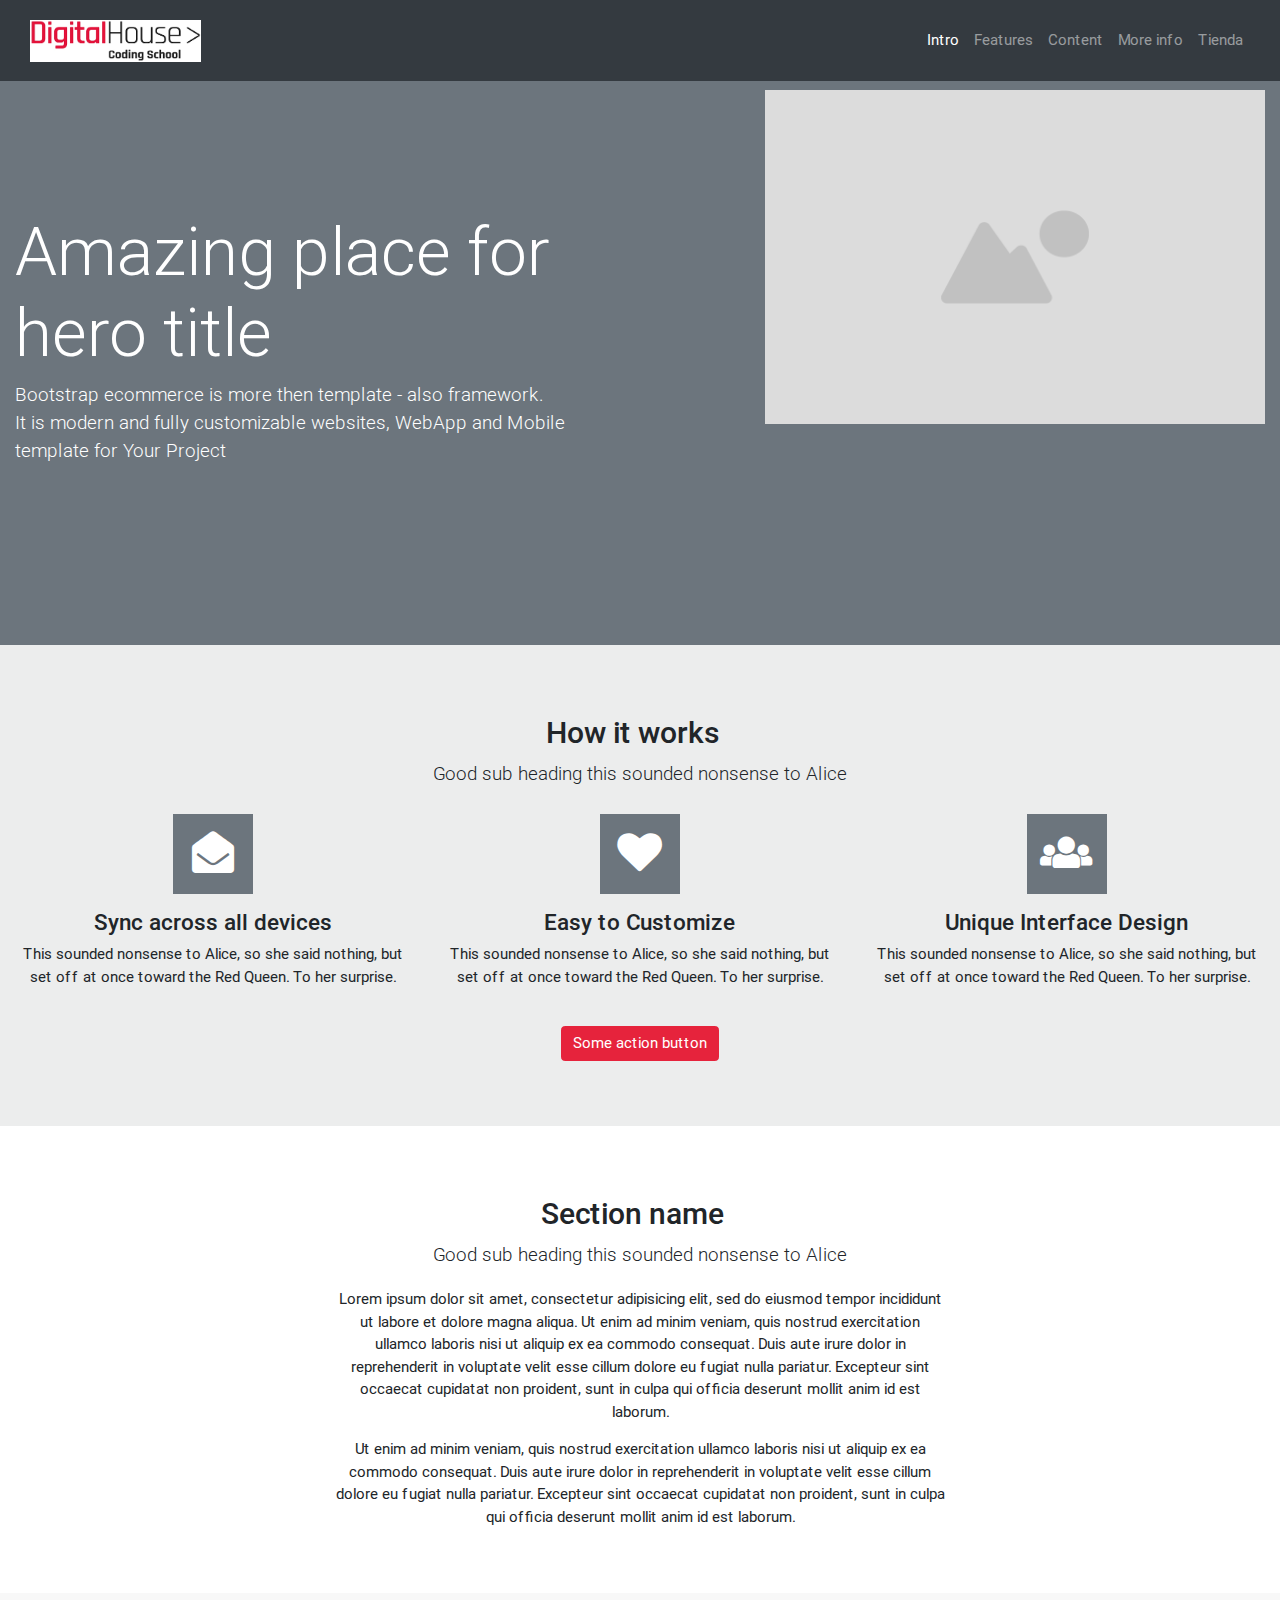
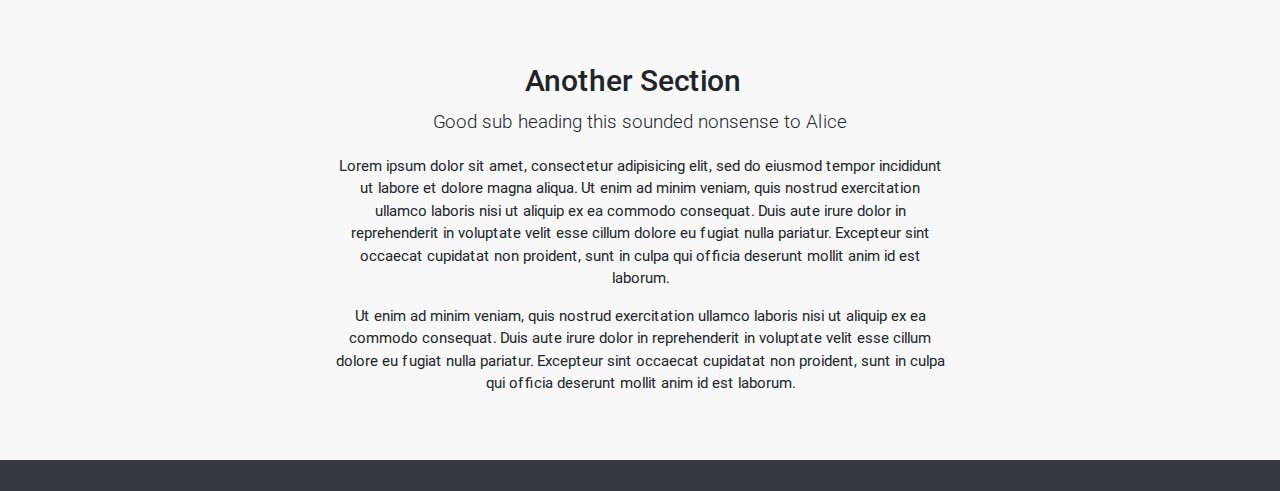
<file: digital-house/landing.html>
<!DOCTYPE HTML>
<html lang="en">
<head>
<meta charset="utf-8">
<meta name="viewport" content="width=device-width, initial-scale=1, shrink-to-fit=no">


<title>UI KIT - Marketplace and Ecommerce html template</title>

<link rel="shortcut icon" type="image/x-icon" href="images/favicon.ico">

<!-- jQuery -->
<script src="js/jquery-2.0.0.min.js" type="text/javascript"></script>

<!-- Bootstrap4 files-->
<script src="js/bootstrap.bundle.min.js" type="text/javascript"></script>
<link href="css/bootstrap.css" rel="stylesheet" type="text/css"/>

<!-- Font awesome 5 -->
<link href="fonts/fontawesome/css/fontawesome-all.min.css" type="text/css" rel="stylesheet">

<!-- plugin: fancybox  -->
<script src="plugins/fancybox/fancybox.min.js" type="text/javascript"></script>
<link href="plugins/fancybox/fancybox.min.css" type="text/css" rel="stylesheet">

<!-- custom style -->
<link href="css/ui.css" rel="stylesheet" type="text/css"/>
<link href="css/responsive.css" rel="stylesheet" media="only screen and (max-width: 1200px)" />

<!-- custom javascript -->
<script src="js/script.js" type="text/javascript"></script>

<script type="text/javascript">
/// some script

// jquery ready start
$(document).ready(function() {
	// jQuery code

}); 
// jquery end
</script>

</head>
<body class="relative" data-spy="scroll" data-target=".navbar-landing">
<header class="section-header">
<nav class="navbar navbar-landing navbar-expand-lg navbar-dark bg-dark">
<div class="container">
 <a class="navbar-brand mr-auto" href="#"> <img class="logo" src="images/logos/logo-digitalhouse.png"></a>
  <button class="navbar-toggler" type="button" data-toggle="collapse" data-target="#navbar1">
    <span class="navbar-toggler-icon"></span>
  </button>
  <div class="collapse navbar-collapse" id="navbar1">
    <ul class="navbar-nav ml-auto">
<li class="nav-item">
	<a class="nav-link page-scroll" href="#intro">Intro</a>
</li>
<li class="nav-item">
	<a class="nav-link page-scroll" href="#features">Features</a>
</li>
<li class="nav-item">
	<a class="nav-link page-scroll" href="#content">Content</a>
</li>
<li class="nav-item">
	<a class="nav-link page-scroll" href="#more">More info</a>
</li>
<li class="nav-item">
	<a class="nav-link" href="/digital-house/index.html">Tienda</a>
</li>
    </ul>
  </div>
</div> <!-- container //  -->
</nav>
</header> <!-- section-header.// -->

<!-- ========================= SECTION INTRO ========================= -->
<section id="intro" class="section-intro bg-secondary pt-5">
<div class="container">
	<div class="row d-flex" style="min-height:600px;">
	<div class="col-sm-6 d-flex align-items-center">
		<header class="intro-wrap text-white">
			<h2 class="display-3"> Amazing place for  hero title </h2>
			<p class="lead">Bootstrap ecommerce is more then template - also framework. <br> It is modern and fully customizable websites, WebApp and Mobile template for Your Project</p>

		</header>  <!-- intro-wrap .// -->
	</div> <!-- col.// -->
	<div class="col-sm-6 text-right">
		<img src="images/items/img-placeholder.png" class="img-fluid my-5" width="500">	
	</div> <!-- col.// -->
	</div> <!-- row.// -->
</div> <!-- container .//  -->
</section>
<!-- ========================= SECTION INTRO END// ========================= -->


<!-- ========================= SECTION FEATURES ========================= -->
<section id="features" class="section-features bg2 padding-y-lg">
<div class="container">

<header class="section-heading text-center">
<h2 class="title-section">How it works </h2>
<p class="lead"> Good sub heading this sounded nonsense to Alice </p>
</header><!-- sect-heading -->

	<div class="row">
		<aside class="col-sm-4">
<figure class="itembox text-center">
	<span class="icon-wrap icon-lg bg-secondary white"><i class="fa fa-envelope-open"></i></span>
	<figcaption class="text-wrap">
		<h4 class="title">Sync across all devices</h4>	
		<p>This sounded nonsense to Alice, so she said nothing, but set off at once toward the Red Queen. To her surprise.</p>
	</figcaption>
</figure> <!-- iconbox // -->
		</aside> <!-- col.// -->
		<aside class="col-sm-4">
<figure class="itembox text-center">
	<span class="icon-wrap icon-lg bg-secondary  white"><i class="fa fa-heart"></i></span>
	<figcaption class="text-wrap">
	<h4 class="title">Easy to Customize</h4>
	<p>This sounded nonsense to Alice, so she said nothing, but set off at once toward the Red Queen. To her surprise. </p>
	</figcaption>
</figure> <!-- iconbox // -->
		</aside> <!-- col.// -->
		<aside class="col-sm-4">
<figure class="itembox text-center">
	<span class="icon-wrap icon-lg bg-secondary  white"><i class="fa fa-users"></i>	</span>
	<figcaption class="text-wrap">
	<h4 class="title">Unique Interface Design</h4>
	<p>This sounded nonsense to Alice, so she said nothing, but set off at once toward the Red Queen. To her surprise. </p>
	</figcaption>
</figure> <!-- iconbox // -->
		</aside> <!-- col.// -->
	</div> <!-- row.// -->

<p class="text-center">
	<br>
	<a href="#" class="btn btn-warning">Some action button</a>
</p>

</div><!-- container // -->
</section>
<!-- ========================= SECTION FEATURES END// ========================= -->

<!-- ========================= SECTION CONTENT  ========================= -->
<section id="content" class="section-content padding-y-lg">
<div class="container">

<header class="section-heading text-center">
	<h2 class="title-section">Section name</h2>
	<p class="lead"> Good sub heading this sounded nonsense to Alice </p>
</header><!-- sect-heading -->

<div class="row justify-content-center">
	<article class="col-md-6 text-center">
	<p>Lorem ipsum dolor sit amet, consectetur adipisicing elit, sed do eiusmod
	tempor incididunt ut labore et dolore magna aliqua. Ut enim ad minim veniam,
	quis nostrud exercitation ullamco laboris nisi ut aliquip ex ea commodo
	consequat. Duis aute irure dolor in reprehenderit in voluptate velit esse
	cillum dolore eu fugiat nulla pariatur. Excepteur sint occaecat cupidatat non
	proident, sunt in culpa qui officia deserunt mollit anim id est laborum.</p>
	<p>Ut enim ad minim veniam,
	quis nostrud exercitation ullamco laboris nisi ut aliquip ex ea commodo
	consequat. Duis aute irure dolor in reprehenderit in voluptate velit esse
	cillum dolore eu fugiat nulla pariatur. Excepteur sint occaecat cupidatat non
	proident, sunt in culpa qui officia deserunt mollit anim id est laborum.</p>
	</article> <!-- col.// -->
</div> <!-- row.// -->

</div> <!-- container .//  -->
</section>
<!-- ========================= SECTION CONTENT  END// ========================= -->


<!-- ========================= SECTION CONTENT ASIDE ========================= -->
<section id="more" class="bg section-content padding-y-lg">
<div class="container">

<header class="section-heading text-center">
	<h2 class="title-section"> Another Section</h2>
	<p class="lead"> Good sub heading this sounded nonsense to Alice </p>
</header><!-- sect-heading -->

<div class="row justify-content-center">
	<article class="col-md-6 text-center">
	<p>Lorem ipsum dolor sit amet, consectetur adipisicing elit, sed do eiusmod
	tempor incididunt ut labore et dolore magna aliqua. Ut enim ad minim veniam,
	quis nostrud exercitation ullamco laboris nisi ut aliquip ex ea commodo
	consequat. Duis aute irure dolor in reprehenderit in voluptate velit esse
	cillum dolore eu fugiat nulla pariatur. Excepteur sint occaecat cupidatat non
	proident, sunt in culpa qui officia deserunt mollit anim id est laborum.</p>
	<p>Ut enim ad minim veniam,
	quis nostrud exercitation ullamco laboris nisi ut aliquip ex ea commodo
	consequat. Duis aute irure dolor in reprehenderit in voluptate velit esse
	cillum dolore eu fugiat nulla pariatur. Excepteur sint occaecat cupidatat non
	proident, sunt in culpa qui officia deserunt mollit anim id est laborum.</p>
	</article> <!-- col.// -->
</div> <!-- row.// -->

</div> <!-- container .//  -->
</section>
<!-- ========================= SECTION CONTENT ASIDE END// ========================= -->


<!-- ========================= FOOTER ========================= -->
<footer class="section-footer bg-dark white">
	<div class="container">
		<section class="footer-bottom row">
			<div class="col-sm-6"> 
				
			</div>
			<div class="col-sm-6">
				
			</div>
		</section> <!-- //footer-top -->
	</div><!-- //container -->
</footer>
<!-- ========================= FOOTER END // ========================= -->


</body>
</html>
</file>
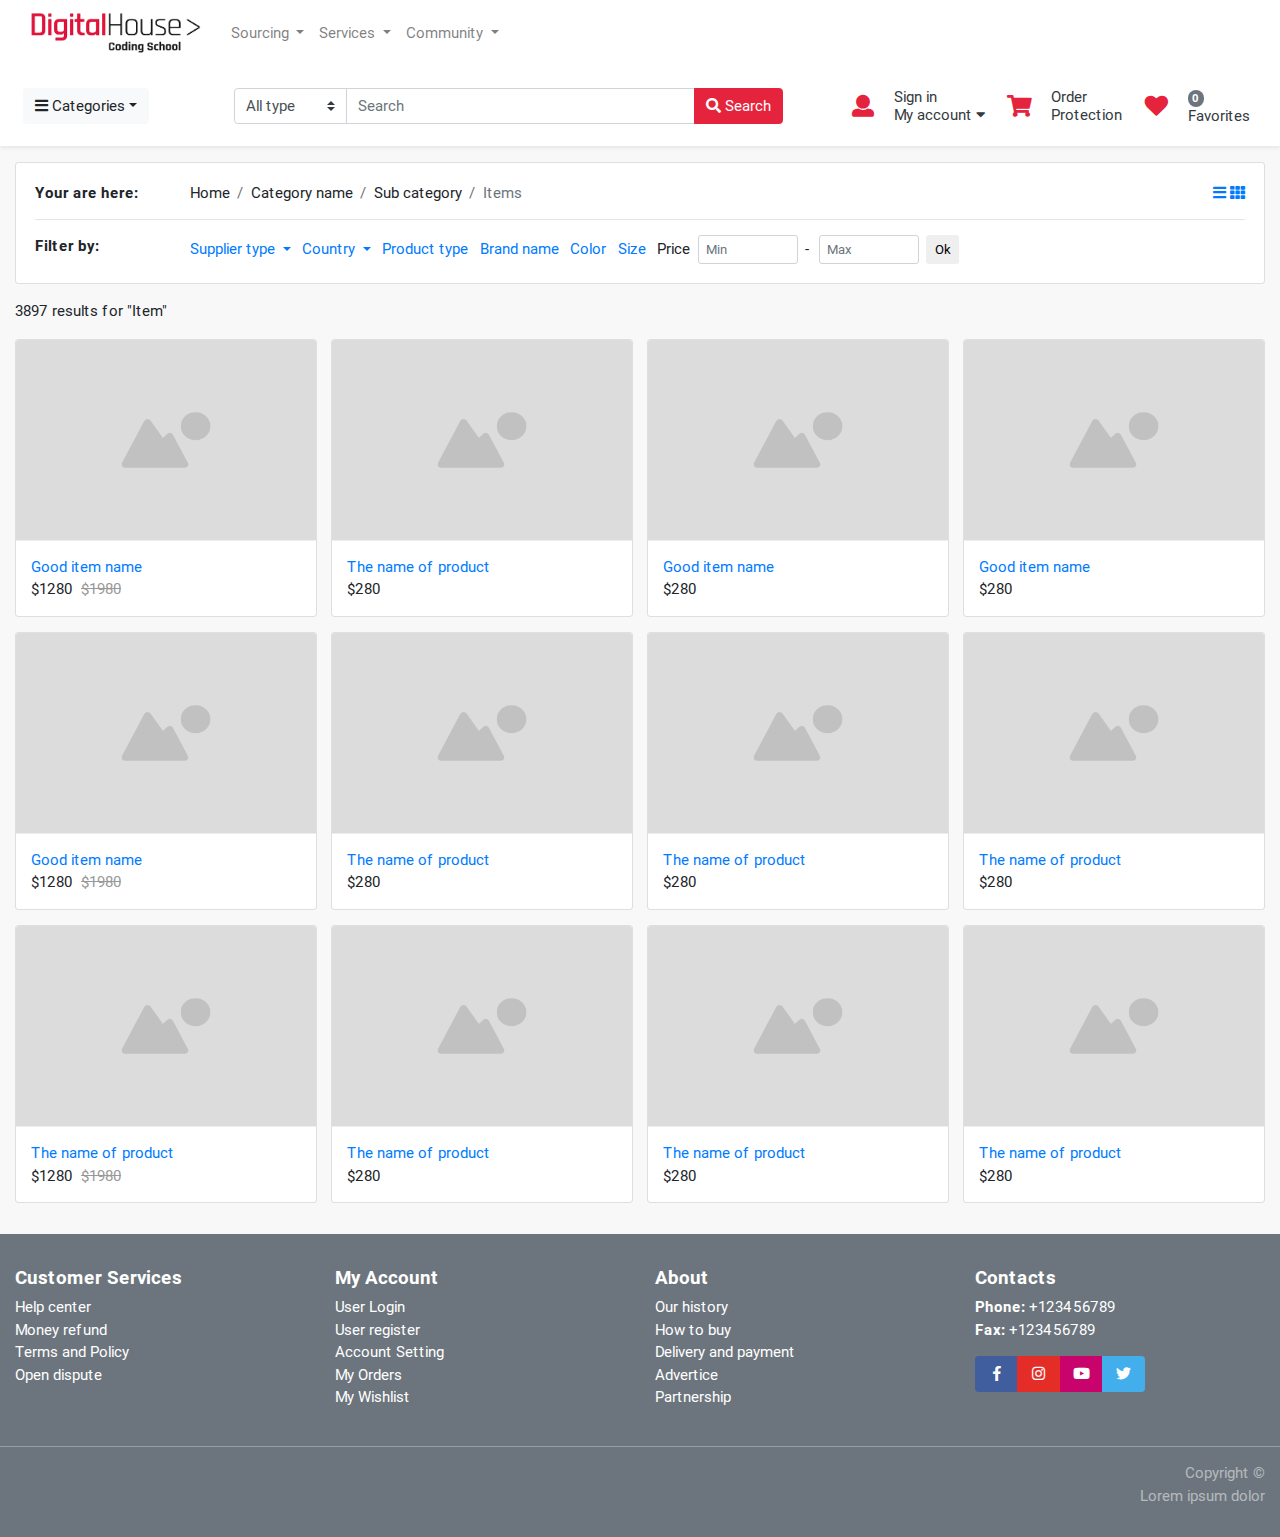
<file: digital-house/listing-grid.html>
<!DOCTYPE HTML>
<html lang="en">
<head>
<meta charset="utf-8">
<meta name="viewport" content="width=device-width, initial-scale=1, shrink-to-fit=no">




<link rel="shortcut icon" type="image/x-icon" href="images/favicon.ico">

<!-- jQuery -->
<script src="js/jquery-2.0.0.min.js" type="text/javascript"></script>

<!-- Bootstrap4 files-->
<script src="js/bootstrap.bundle.min.js" type="text/javascript"></script>
<link href="css/bootstrap.css" rel="stylesheet" type="text/css"/>

<!-- Font awesome 5 -->
<link href="fonts/fontawesome/css/fontawesome-all.min.css" type="text/css" rel="stylesheet">

<!-- plugin: fancybox  -->
<script src="plugins/fancybox/fancybox.min.js" type="text/javascript"></script>
<link href="plugins/fancybox/fancybox.min.css" type="text/css" rel="stylesheet">

<!-- plugin: owl carousel  -->
<link href="plugins/owlcarousel/assets/owl.carousel.min.css" rel="stylesheet">
<link href="plugins/owlcarousel/assets/owl.theme.default.css" rel="stylesheet">
<script src="plugins/owlcarousel/owl.carousel.min.js"></script>

<!-- custom style -->
<link href="css/ui.css" rel="stylesheet" type="text/css"/>
<link href="css/responsive.css" rel="stylesheet" media="only screen and (max-width: 1200px)" />

<!-- custom javascript -->
<script src="js/script.js" type="text/javascript"></script>

<script type="text/javascript">
/// some script

// jquery ready start
$(document).ready(function() {
	// jQuery code

}); 
// jquery end
</script>

</head>
<body>
<header class="section-header">
<nav class="navbar navbar-expand-lg navbar-light">
  <div class="container">
  	<a class="navbar-brand" href="#"><img class="logo" src="images/logos/logo-digitalhouse.png" alt="" title=""></a>
    <button class="navbar-toggler" type="button" data-toggle="collapse" data-target="#navbarTop" aria-controls="navbarTop" aria-expanded="false" aria-label="Toggle navigation">
      <span class="navbar-toggler-icon"></span>
    </button>

    <div class="collapse navbar-collapse" id="navbarTop">
      <ul class="navbar-nav mr-auto">
        <li class="nav-item dropdown"><a href="#" class="nav-link dropdown-toggle" data-toggle="dropdown">   Sourcing </a>
            <ul class="dropdown-menu">
				<li><a class="dropdown-item" href="#">Top  Suppliers</a></li>
				<li><a class="dropdown-item" href="#">Suppliers by Regions </a></li>
				<li><a class="dropdown-item" href="#">Online Retailer  </a></li>
            </ul>
        </li>
		<li class="nav-item dropdown"><a href="#" class="nav-link dropdown-toggle" data-toggle="dropdown">   Services </a>
            <ul class="dropdown-menu">
				<li><a class="dropdown-item" href="#">Trade Assurance </a></li>
				<li><a class="dropdown-item" href="#">Arabic</a></li>
				<li><a class="dropdown-item" href="#">Logistics Service </a></li>
				<li><a class="dropdown-item" href="#">Membership Services</a></li>
            </ul>
        </li>
		<li class="nav-item dropdown"><a href="#" class="nav-link dropdown-toggle" data-toggle="dropdown">   Community </a>
            <ul class="dropdown-menu">
				<li><a class="dropdown-item" href="#">Help Center</a></li>
				<li><a class="dropdown-item" href="#">Submit a Dispute </a></li>
				<li><a class="dropdown-item" href="#">For Suppliers </a></li>
            </ul>
        </li>
      </ul>
    </div> <!-- collapse.// -->
  </div>
</nav>

<section class="header-main shadow-sm">
	<div class="container">
<div class="row-sm align-items-center">
	<div class="col-lg-4-24 col-sm-3">
	<div class="category-wrap dropdown py-1">
		<button type="button" class="btn btn-light  dropdown-toggle" data-toggle="dropdown" ><i class="fa fa-bars"></i> Categories</button>
		<div class="dropdown-menu">
			<a class="dropdown-item" href="#">Machinery / Mechanical Parts / Tools </a>
			<a class="dropdown-item" href="#">Consumer Electronics / Home Appliances </a>
			<a class="dropdown-item" href="#">Auto / Transportation</a>
			<a class="dropdown-item" href="#">Apparel / Textiles / Timepieces </a>
			<a class="dropdown-item" href="#">Home & Garden / Construction / Lights </a>
			<a class="dropdown-item" href="#">Beauty & Personal Care / Health </a> 
		</div>
	</div> 
	</div>
	<div class="col-lg-11-24 col-sm-8">
			<form action="#" class="py-1">
				<div class="input-group w-100">
					<select class="custom-select"  name="category_name">
						<option value="">All type</option>
						<option value="">Special</option>
						<option value="">Only best</option>
						<option value="">Latest</option>
					</select>
				    <input type="text" class="form-control" style="width:50%;" placeholder="Search">
				    <div class="input-group-append">
				      <button class="btn btn-warning" type="submit">
				        <i class="fa fa-search"></i> Search 
				      </button>
				    </div>
			    </div>
			</form> <!-- search-wrap .end// -->
	</div> <!-- col.// -->
	<div class="col-lg-9-24 col-sm-12">
		<div class="widgets-wrap float-right row no-gutters py-1">
			<div class="col-auto">
			<div class="widget-header dropdown">
				<a href="#" data-toggle="dropdown" data-offset="20,10">
					<div class="icontext">
						<div class="icon-wrap"><i class="text-warning icon-sm fa fa-user"></i></div>
						<div class="text-wrap text-dark">
							Sign in <br>
							My account <i class="fa fa-caret-down"></i>
						</div>
					</div>
				</a>
				<div class="dropdown-menu">
					<form class="px-4 py-3">
						<div class="form-group">
						  <label>Email address</label>
						  <input type="email" class="form-control" placeholder="email@example.com">
						</div>
						<div class="form-group">
						  <label>Password</label>
						  <input type="password" class="form-control" placeholder="Password">
						</div>
						<button type="submit" class="btn btn-primary">Sign in</button>
						</form>
						<hr class="dropdown-divider">
						<a class="dropdown-item" href="#">Have account? Sign up</a>
						<a class="dropdown-item" href="#">Forgot password?</a>
				</div> <!--  dropdown-menu .// -->
			</div>  <!-- widget-header .// -->
			</div> <!-- col.// -->
			<div class="col-auto">
				<a href="#" class="widget-header">
					<div class="icontext">
						<div class="icon-wrap"><i class="text-warning icon-sm fa fa-shopping-cart"></i></div>
						<div class="text-wrap text-dark">
							Order <br> Protection 
						</div>
					</div>
				</a>
			</div> <!-- col.// -->
			<div class="col-auto">
				<a href="#" class="widget-header">
					<div class="icontext">
						<div class="icon-wrap"><i class="text-warning icon-sm  fa fa-heart"></i></div>
						<div class="text-wrap text-dark">
							<span class="small round badge badge-secondary">0</span>
							<div>Favorites</div>
						</div>
					</div>
				</a>
			</div> <!-- col.// -->
		</div> <!-- widgets-wrap.// row.// -->
	</div> <!-- col.// -->
</div> <!-- row.// -->
	</div> <!-- container.// -->
</section> <!-- header-main .// -->
</header> <!-- section-header.// -->

<!-- ========================= SECTION CONTENT ========================= -->
<section class="section-content bg padding-y-sm">
<div class="container">
<div class="card">
	<div class="card-body">
<div class="row">
	<div class="col-md-3-24"> <strong>Your are here:</strong> </div> <!-- col.// -->
	<nav class="col-md-18-24"> 
	<ol class="breadcrumb">
	    <li class="breadcrumb-item"><a href="#">Home</a></li>
	    <li class="breadcrumb-item"><a href="#">Category name</a></li>
	    <li class="breadcrumb-item"><a href="#">Sub category</a></li>
	    <li class="breadcrumb-item active" aria-current="page">Items</li>
	</ol>  
	</nav> <!-- col.// -->
	<div class="col-md-3-24 text-right"> 
	 <a href="#" data-toggle="tooltip" title="List view"> <i class="fa fa-bars"></i></a>
	 <a href="#" data-toggle="tooltip" title="Grid view"> <i class="fa fa-th"></i></a>
	</div> <!-- col.// -->
</div> <!-- row.// -->
<hr>
<div class="row">
	<div class="col-md-3-24"> <strong>Filter by:</strong> </div> <!-- col.// -->
	<div class="col-md-21-24"> 
		<ul class="list-inline">
		  <li class="list-inline-item dropdown"><a href="#" class="dropdown-toggle" data-toggle="dropdown">   Supplier type </a>
            <div class="dropdown-menu p-3" style="max-width:400px;"">	
		      <label class="form-check">
		      	<a href="#">
		      	 <input type="checkbox" class="form-check-input"> Good supplier
			    </a>
		      </label>
		      <label class="form-check">
		      	<a href="#">
		      	 <input type="checkbox" class="form-check-input"> Best supplier
			    </a>
		      </label>
		      <label class="form-check">
		      	<a href="#">
		      	 <input type="checkbox" class="form-check-input"> New supplier
			    </a>
		      </label>
            </div> <!-- dropdown-menu.// -->
	      </li>
	      <li class="list-inline-item dropdown"><a href="#" class="dropdown-toggle" data-toggle="dropdown">  Country </a>
            <div class="dropdown-menu p-3" style="max-width:400px;"">	
		      <label class="form-check">
		      	<a href="#">
		      	 <input type="checkbox" class="form-check-input"> China
			    </a>
		      </label>
		      <label class="form-check">
		      	<a href="#">
		      	 <input type="checkbox" class="form-check-input"> Japan
			    </a>
		      </label>
		      <label class="form-check">
		      	<a href="#">
		      	 <input type="checkbox" class="form-check-input"> Uzbekistan
			    </a>
		      </label>
		      <label class="form-check">
		      	<a href="#">
		      	 <input type="checkbox" class="form-check-input"> Russia
			    </a>
		      </label>
            </div> <!-- dropdown-menu.// -->
	      </li>
		  <li class="list-inline-item"><a href="#">Product type</a></li>
		  <li class="list-inline-item"><a href="#">Brand name</a></li>
		  <li class="list-inline-item"><a href="#">Color</a></li>
		  <li class="list-inline-item"><a href="#">Size</a></li>
		  <li class="list-inline-item">
		  	<div class="form-inline">
		  		<label class="mr-2">Price</label>
				<input class="form-control form-control-sm" placeholder="Min" type="number">
					<span class="px-2"> - </span>
				<input class="form-control form-control-sm" placeholder="Max" type="number">
				<button type="submit" class="btn btn-sm ml-2">Ok</button>
			</div>
		  </li>
		</ul>
	</div> <!-- col.// -->
</div> <!-- row.// -->
	</div> <!-- card-body .// -->
</div> <!-- card.// -->

<div class="padding-y-sm">
<span>3897 results for "Item"</span>	
</div>

<div class="row-sm">
<div class="col-md-3 col-sm-6">
	<figure class="card card-product">
		<div class="img-wrap"> <img src="images/items/img-placeholder.png"></div>
		<figcaption class="info-wrap">
			<a href="#" class="title">Good item name</a>
			<div class="price-wrap">
				<span class="price-new">$1280</span>
				<del class="price-old">$1980</del>
			</div> <!-- price-wrap.// -->
		</figcaption>
	</figure> <!-- card // -->
</div> <!-- col // -->
<div class="col-md-3 col-sm-6">
	<figure class="card card-product">
		<div class="img-wrap"> <img src="images/items/img-placeholder.png"></div>
		<figcaption class="info-wrap">
			<a href="#" class="title">The name of product</a>
			<div class="price-wrap">
				<span class="price-new">$280</span>
			</div> <!-- price-wrap.// -->
		</figcaption>
	</figure> <!-- card // -->
</div> <!-- col // -->
<div class="col-md-3 col-sm-6">
	<figure class="card card-product">
		<div class="img-wrap"> <img src="images/items/img-placeholder.png"></div>
		<figcaption class="info-wrap">
			<a href="#" class="title">Good item name</a>
			<div class="price-wrap">
				<span class="price-new">$280</span>
			</div> <!-- price-wrap.// -->
		</figcaption>
	</figure> <!-- card // -->
</div> <!-- col // -->
<div class="col-md-3 col-sm-6">
	<figure class="card card-product">
		<div class="img-wrap"> <img src="images/items/img-placeholder.png"></div>
		<figcaption class="info-wrap">
			<a href="#" class="title">Good item name</a>
			<div class="price-wrap">
				<span class="price-new">$280</span>
			</div> <!-- price-wrap.// -->
		</figcaption>
	</figure> <!-- card // -->
</div> <!-- col // -->
<div class="col-md-3 col-sm-6">
	<figure class="card card-product">
		<div class="img-wrap"> <img src="images/items/img-placeholder.png"></div>
		<figcaption class="info-wrap">
			<a href="#" class="title">Good item name</a>
			<div class="price-wrap">
				<span class="price-new">$1280</span>
				<del class="price-old">$1980</del>
			</div> <!-- price-wrap.// -->
		</figcaption>
	</figure> <!-- card // -->
</div> <!-- col // -->
<div class="col-md-3 col-sm-6">
	<figure class="card card-product">
		<div class="img-wrap"> <img src="images/items/img-placeholder.png"></div>
		<figcaption class="info-wrap">
			<a href="#" class="title">The name of product</a>
			<div class="price-wrap">
				<span class="price-new">$280</span>
			</div> <!-- price-wrap.// -->
		</figcaption>
	</figure> <!-- card // -->
</div> <!-- col // -->
<div class="col-md-3 col-sm-6">
	<figure class="card card-product">
		<div class="img-wrap"> <img src="images/items/img-placeholder.png"></div>
		<figcaption class="info-wrap">
			<a href="#" class="title">The name of product</a>
			<div class="price-wrap">
				<span class="price-new">$280</span>
			</div> <!-- price-wrap.// -->
		</figcaption>
	</figure> <!-- card // -->
</div> <!-- col // -->
<div class="col-md-3 col-sm-6">
	<figure class="card card-product">
		<div class="img-wrap"> <img src="images/items/img-placeholder.png"></div>
		<figcaption class="info-wrap">
			<a href="#" class="title">The name of product</a>
			<div class="price-wrap">
				<span class="price-new">$280</span>
			</div> <!-- price-wrap.// -->
		</figcaption>
	</figure> <!-- card // -->
</div> <!-- col // -->
<div class="col-md-3 col-sm-6">
	<figure class="card card-product">
		<div class="img-wrap"> <img src="images/items/img-placeholder.png"></div>
		<figcaption class="info-wrap">
			<a href="#" class="title">The name of product</a>
			<div class="price-wrap">
				<span class="price-new">$1280</span>
				<del class="price-old">$1980</del>
			</div> <!-- price-wrap.// -->
		</figcaption>
	</figure> <!-- card // -->
</div> <!-- col // -->
<div class="col-md-3 col-sm-6">
	<figure class="card card-product">
		<div class="img-wrap"> <img src="images/items/img-placeholder.png"></div>
		<figcaption class="info-wrap">
			<a href="#" class="title">The name of product</a>
			<div class="price-wrap">
				<span class="price-new">$280</span>
			</div> <!-- price-wrap.// -->
		</figcaption>
	</figure> <!-- card // -->
</div> <!-- col // -->
<div class="col-md-3 col-sm-6">
	<figure class="card card-product">
		<div class="img-wrap"> <img src="images/items/img-placeholder.png"></div>
		<figcaption class="info-wrap">
			<a href="#" class="title">The name of product</a>
			<div class="price-wrap">
				<span class="price-new">$280</span>
			</div> <!-- price-wrap.// -->
		</figcaption>
	</figure> <!-- card // -->
</div> <!-- col // -->
<div class="col-md-3 col-sm-6">
	<figure class="card card-product">
		<div class="img-wrap"> <img src="images/items/img-placeholder.png"></div>
		<figcaption class="info-wrap">
			<a href="#" class="title">The name of product</a>
			<div class="price-wrap">
				<span class="price-new">$280</span>
			</div> <!-- price-wrap.// -->
		</figcaption>
	</figure> <!-- card // -->
</div> <!-- col // -->
</div> <!-- row.// -->


</div><!-- container // -->
</section>
<!-- ========================= SECTION CONTENT .END// ========================= -->


<!-- ========================= FOOTER ========================= -->
<footer class="section-footer bg-secondary">
	<div class="container">
		<section class="footer-top padding-top">
			<div class="row">
				<aside class="col-sm-3 col-md-3 white">
					<h5 class="title">Customer Services</h5>
					<ul class="list-unstyled">
						<li> <a href="#">Help center</a></li>
						<li> <a href="#">Money refund</a></li>
						<li> <a href="#">Terms and Policy</a></li>
						<li> <a href="#">Open dispute</a></li>
					</ul>
				</aside>
				<aside class="col-sm-3  col-md-3 white">
					<h5 class="title">My Account</h5>
					<ul class="list-unstyled">
						<li> <a href="#"> User Login </a></li>
						<li> <a href="#"> User register </a></li>
						<li> <a href="#"> Account Setting </a></li>
						<li> <a href="#"> My Orders </a></li>
						<li> <a href="#"> My Wishlist </a></li>
					</ul>
				</aside>
				<aside class="col-sm-3  col-md-3 white">
					<h5 class="title">About</h5>
					<ul class="list-unstyled">
						<li> <a href="#"> Our history </a></li>
						<li> <a href="#"> How to buy </a></li>
						<li> <a href="#"> Delivery and payment </a></li>
						<li> <a href="#"> Advertice </a></li>
						<li> <a href="#"> Partnership </a></li>
					</ul>
				</aside>
				<aside class="col-sm-3">
					<article class="white">
						<h5 class="title">Contacts</h5>
						<p>
							<strong>Phone: </strong> +123456789 <br>
							<strong>Fax:</strong> +123456789
						</p>

						<div class="btn-group white">
							<a class="btn btn-facebook" title="Facebook" target="_blank" href="#"><i class="fab fa-facebook-f  fa-fw"></i></a>
							<a class="btn btn-instagram" title="Instagram" target="_blank" href="#"><i class="fab fa-instagram  fa-fw"></i></a>
							<a class="btn btn-youtube" title="Youtube" target="_blank" href="#"><i class="fab fa-youtube  fa-fw"></i></a>
							<a class="btn btn-twitter" title="Twitter" target="_blank" href="#"><i class="fab fa-twitter  fa-fw"></i></a>
						</div>
					</article>
				</aside>
			</div> <!-- row.// -->
			<br>
		</section>
		<section class="footer-bottom row border-top-white">
			<div class="col-sm-6">
				<p class="text-white-50"></p>
			</div>
			<div class="col-sm-6">
				<p class="text-md-right text-white-50">
					Copyright &copy <br>
					<a href="#" class="text-white-50">Lorem ipsum dolor</a>
				</p>
			</div>
		</section> <!-- //footer-top -->
	</div><!-- //container -->
</footer>
<!-- ========================= FOOTER END // ========================= -->


</body>
</html>
</file>
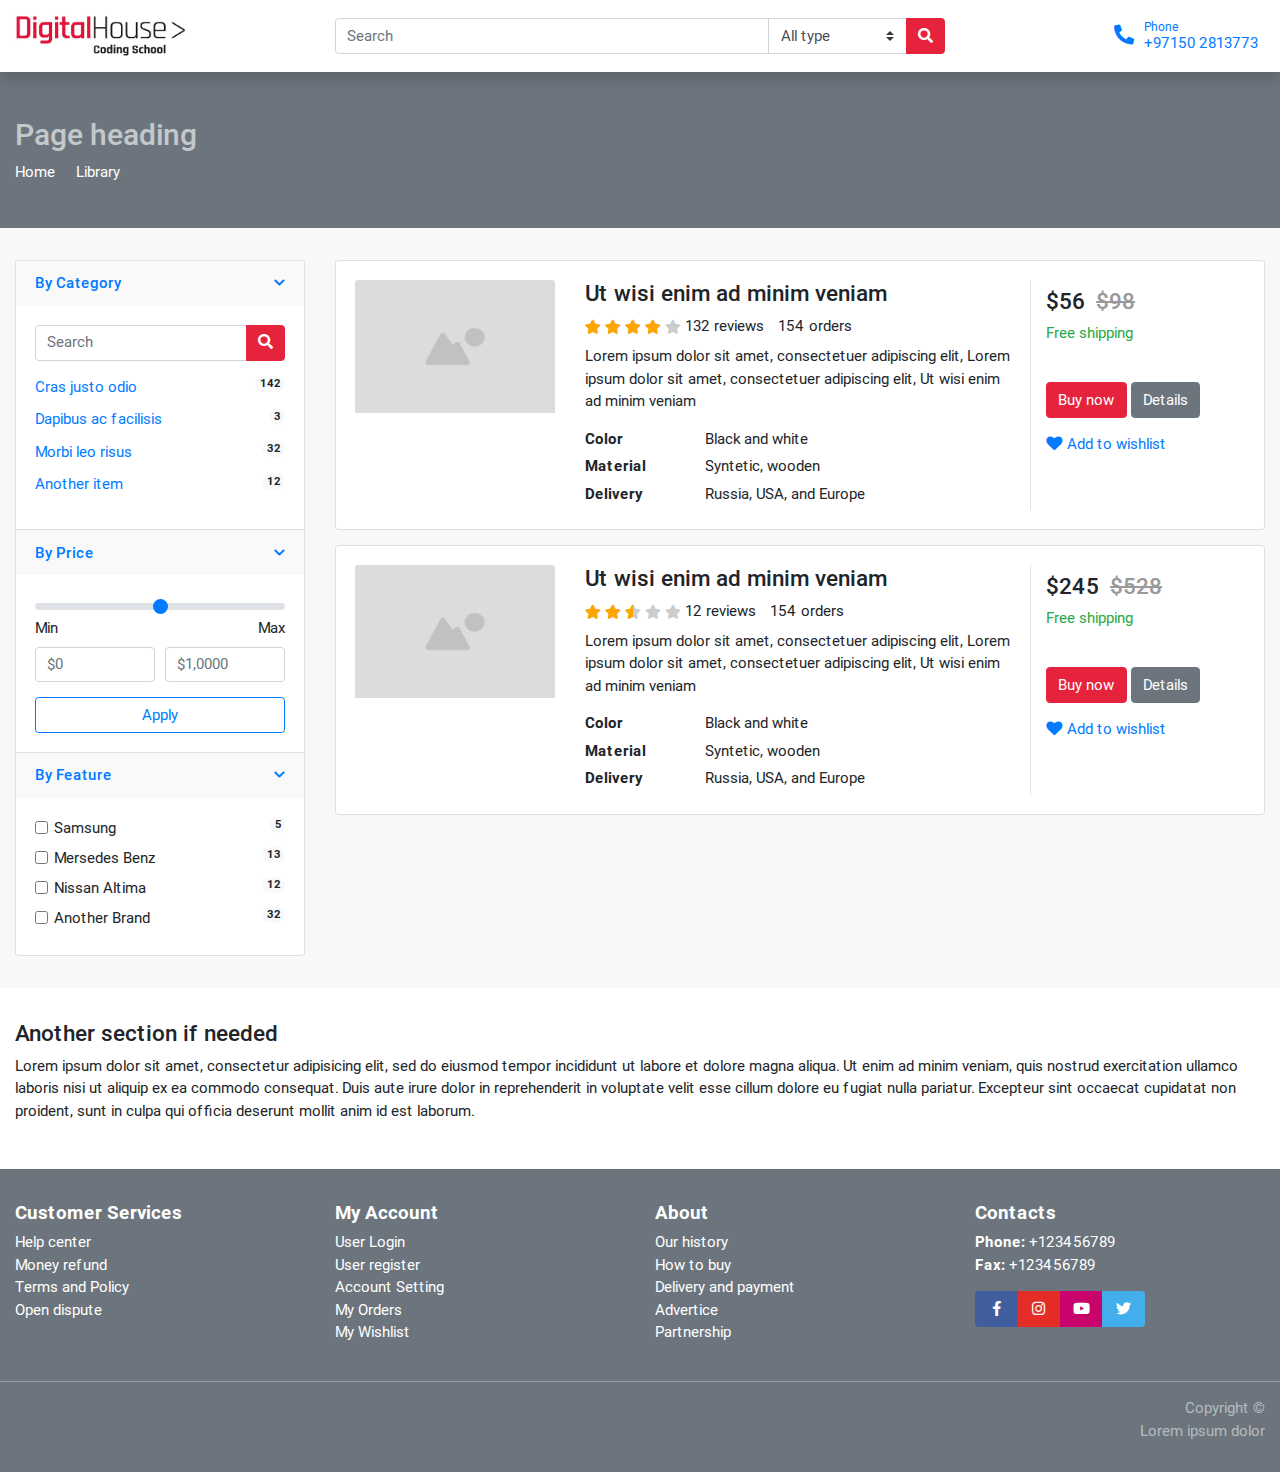
<file: digital-house/page-listing.html>
<!DOCTYPE HTML>
<html lang="en">
<head>
<meta charset="utf-8">
<meta http-equiv="pragma" content="no-cache" />
<meta http-equiv="cache-control" content="max-age=604800" />
<meta name="viewport" content="width=device-width, initial-scale=1, shrink-to-fit=no">


<title>UI KIT - Marketplace and Ecommerce html template</title>

<link href="images/favicon.ico" rel="shortcut icon" type="image/x-icon">

<!-- jQuery -->
<script src="js/jquery-2.0.0.min.js" type="text/javascript"></script>

<!-- Bootstrap4 files-->
<script src="js/bootstrap.bundle.min.js" type="text/javascript"></script>
<link href="css/bootstrap.css" rel="stylesheet" type="text/css"/>

<!-- Font awesome 5 -->
<link href="fonts/fontawesome/css/fontawesome-all.min.css" type="text/css" rel="stylesheet">

<!-- custom style -->
<link href="css/ui.css" rel="stylesheet" type="text/css"/>
<link href="css/responsive.css" rel="stylesheet" media="only screen and (max-width: 1200px)" />

<!-- custom javascript -->
<script src="js/script.js" type="text/javascript"></script>

<script type="text/javascript">
/// some script

// jquery ready start
$(document).ready(function() {
	// jQuery code

}); 
// jquery end
</script>

</head>
<body>
<header class="section-header">

<section class="header-main shadow">
	<div class="container">
<div class="row align-items-center">
	<div class="col-lg-3 col-sm-4">
	<div class="brand-wrap">
		<img class="logo" src="images/logos/logo-digitalhouse.png">
	</div> <!-- brand-wrap.// -->
	</div>
	<div class="col-lg-6 col-sm-8">
			<form action="#" class="search-wrap">
				<div class="input-group w-100">
				    <input type="text" class="form-control" style="width:55%;" placeholder="Search">
				    <select class="custom-select"  name="category_name">
							<option value="">All type</option><option value="codex">Special</option>
							<option value="comments">Only best</option>
							<option value="content">Latest</option>
					</select>
				    <div class="input-group-append">
				      <button class="btn btn-primary" type="submit">
				        <i class="fa fa-search"></i>
				      </button>
				    </div>
			    </div>
			</form> <!-- search-wrap .end// -->
	</div> <!-- col.// -->
	<div class="col-lg-3 col-sm-12">
			<a href="#" class="widget-header float-md-right">
				<div class="icontext">
					<div class="icon-wrap"><i class="flip-h fa-lg fa fa-phone"></i></div>
					<div class="text-wrap">
						<small>Phone</small>
						<div>+97150 2813773</div>
					</div>
				</div>
			</a>
	</div> <!-- col.// -->
</div> <!-- row.// -->
	</div> <!-- container.// -->
</section> <!-- header-main .// -->
</header> <!-- section-header.// -->

<!-- ========================= SECTION PAGETOP ========================= -->
<section class="section-pagetop bg-secondary">
<div class="container clearfix">
	<h2 class="title-page">Page heading</h2>

	<nav class="float-left">
	<ol class="breadcrumb text-white">
	    <li class="breadcrumb-item"><a href="#">Home</a></li>
	    <li class="breadcrumb-item"><a href="#">Library</a></li>
	    <li class="breadcrumb-item active" aria-current="page">Data</li>
	</ol>  
	</nav>
</div> <!-- container //  -->
</section>
<!-- ========================= SECTION INTRO END// ========================= -->

<!-- ========================= SECTION CONTENT ========================= -->
<section class="section-content bg padding-y">
<div class="container">

<div class="row">
	<aside class="col-sm-3">

<div class="card card-filter">
	<article class="card-group-item">
		<header class="card-header">
			<a class="" aria-expanded="true" href="#" data-toggle="collapse" data-target="#collapse22">
				<i class="icon-action fa fa-chevron-down"></i>
				<h6 class="title">By Category</h6>
			</a>
		</header>
		<div style="" class="filter-content collapse show" id="collapse22">
			<div class="card-body">
				<form class="pb-3">
				<div class="input-group">
				  <input class="form-control" placeholder="Search" type="text">
				  <div class="input-group-append">
				    <button class="btn btn-primary" type="button"><i class="fa fa-search"></i></button>
				  </div>
				</div>
				</form>

				<ul class="list-unstyled list-lg">
					<li><a href="#">Cras justo odio <span class="float-right badge badge-light round">142</span> </a></li>
					<li><a href="#">Dapibus ac facilisis  <span class="float-right badge badge-light round">3</span>  </a></li>
					<li><a href="#">Morbi leo risus <span class="float-right badge badge-light round">32</span>  </a></li>
					<li><a href="#">Another item <span class="float-right badge badge-light round">12</span>  </a></li>
				</ul>  
			</div> <!-- card-body.// -->
		</div> <!-- collapse .// -->
	</article> <!-- card-group-item.// -->
	<article class="card-group-item">
		<header class="card-header">
			<a href="#" data-toggle="collapse" data-target="#collapse33">
				<i class="icon-action fa fa-chevron-down"></i>
				<h6 class="title">By Price  </h6>
			</a>
		</header>
		<div class="filter-content collapse show" id="collapse33">
			<div class="card-body">
				<input type="range" class="custom-range" min="0" max="100" name="">
				<div class="form-row">
				<div class="form-group col-md-6">
				  <label>Min</label>
				  <input class="form-control" placeholder="$0" type="number">
				</div>
				<div class="form-group text-right col-md-6">
				  <label>Max</label>
				  <input class="form-control" placeholder="$1,0000" type="number">
				</div>
				</div> <!-- form-row.// -->
				<button class="btn btn-block btn-outline-primary">Apply</button>
			</div> <!-- card-body.// -->
		</div> <!-- collapse .// -->
	</article> <!-- card-group-item.// -->
	<article class="card-group-item">
		<header class="card-header">
			<a href="#" data-toggle="collapse" data-target="#collapse44">
				<i class="icon-action fa fa-chevron-down"></i>
				<h6 class="title">By Feature </h6>
			</a>
		</header>
		<div class="filter-content collapse show" id="collapse44">
			<div class="card-body">
			<form>
				<label class="form-check">
				  <input class="form-check-input" value="" type="checkbox">
				  <span class="form-check-label">
				  	<span class="float-right badge badge-light round">5</span>
				    Samsung
				  </span>
				</label>  <!-- form-check.// -->
				<label class="form-check">
				  <input class="form-check-input" value="" type="checkbox">
				  <span class="form-check-label">
				  	<span class="float-right badge badge-light round">13</span>
				    Mersedes Benz
				  </span>
				</label> <!-- form-check.// -->
				<label class="form-check">
				  <input class="form-check-input" value="" type="checkbox">
				  <span class="form-check-label">
				  	<span class="float-right badge badge-light round">12</span>
				    Nissan Altima
				  </span>
				</label>  <!-- form-check.// -->
				<label class="form-check">
				  <input class="form-check-input" value="" type="checkbox">
				  <span class="form-check-label">
				  	<span class="float-right badge badge-light round">32</span>
				    Another Brand
				  </span>
				</label>  <!-- form-check.// -->
			</form>
			</div> <!-- card-body.// -->
		</div> <!-- collapse .// -->
	</article> <!-- card-group-item.// -->
</div> <!-- card.// -->


	</aside> <!-- col.// -->
	<main class="col-sm-9">


<article class="card card-product">
	<div class="card-body">
	<div class="row">
		<aside class="col-sm-3">
			<div class="img-wrap"><img src="images/items/img-placeholder.png"></div>
		</aside> <!-- col.// -->
		<article class="col-sm-6">
				<h4 class="title"> Ut wisi enim ad minim veniam  </h4>
				<div class="rating-wrap  mb-2">
					<ul class="rating-stars">
						<li style="width:80%" class="stars-active"> 
							<i class="fa fa-star"></i> <i class="fa fa-star"></i> 
							<i class="fa fa-star"></i> <i class="fa fa-star"></i> 
							<i class="fa fa-star"></i> 
						</li>
						<li>
							<i class="fa fa-star"></i> <i class="fa fa-star"></i> 
							<i class="fa fa-star"></i> <i class="fa fa-star"></i> 
							<i class="fa fa-star"></i> 
						</li>
					</ul>
					<div class="label-rating">132 reviews</div>
					<div class="label-rating">154 orders </div>
				</div> <!-- rating-wrap.// -->
				<p> Lorem ipsum dolor sit amet, consectetuer adipiscing elit, Lorem ipsum dolor sit amet, consectetuer adipiscing elit, Ut wisi enim ad minim veniam </p>
				<dl class="dlist-align">
				  <dt>Color</dt>
				  <dd>Black and white</dd>
				</dl>  <!-- item-property-hor .// -->
				<dl class="dlist-align">
				  <dt>Material</dt>
				  <dd>Syntetic, wooden</dd>
				</dl>  <!-- item-property-hor .// -->
				<dl class="dlist-align">
				  <dt>Delivery</dt>
				  <dd>Russia, USA, and Europe</dd>
				</dl>  <!-- item-property-hor .// -->
			
		</article> <!-- col.// -->
		<aside class="col-sm-3 border-left">
			<div class="action-wrap">
				<div class="price-wrap h4">
					<span class="price"> $56 </span>	
					<del class="price-old"> $98</del>
				</div> <!-- info-price-detail // -->
				<p class="text-success">Free shipping</p>
				<br>
				<p>
					<a href="#" class="btn btn-primary"> Buy now </a>
					<a href="#" class="btn btn-secondary"> Details  </a>
				</p>
				<a href="#"><i class="fa fa-heart"></i> Add to wishlist</a>
			</div> <!-- action-wrap.// -->
		</aside> <!-- col.// -->
	</div> <!-- row.// -->
	</div> <!-- card-body .// -->
</article> <!-- card product .// -->

<article class="card card-product">
	<div class="card-body">
	<div class="row">
		<aside class="col-sm-3">
			<div class="img-wrap"><img src="images/items/img-placeholder.png"></div>
		</aside> <!-- col.// -->
		<article class="col-sm-6">
				<h4 class="title"> Ut wisi enim ad minim veniam  </h4>
				<div class="rating-wrap mb-2">
					<ul class="rating-stars">
						<li style="width:50%" class="stars-active"> 
							<i class="fa fa-star"></i> <i class="fa fa-star"></i> 
							<i class="fa fa-star"></i> <i class="fa fa-star"></i> 
							<i class="fa fa-star"></i> 
						</li>
						<li>
							<i class="fa fa-star"></i> <i class="fa fa-star"></i> 
							<i class="fa fa-star"></i> <i class="fa fa-star"></i> 
							<i class="fa fa-star"></i> 
						</li>
					</ul>
					<div class="label-rating">12 reviews</div>
					<div class="label-rating">154 orders </div>
				</div> <!-- rating-wrap.// -->
				<p> Lorem ipsum dolor sit amet, consectetuer adipiscing elit, Lorem ipsum dolor sit amet, consectetuer adipiscing elit, Ut wisi enim ad minim veniam </p>
				<dl class="dlist-align">
				  <dt>Color</dt>
				  <dd>Black and white</dd>
				</dl>  <!-- item-property-hor .// -->
				<dl class="dlist-align">
				  <dt>Material</dt>
				  <dd>Syntetic, wooden</dd>
				</dl>  <!-- item-property-hor .// -->
				<dl class="dlist-align">
				  <dt>Delivery</dt>
				  <dd>Russia, USA, and Europe</dd>
				</dl>  <!-- item-property-hor .// -->
		</article> <!-- col.// -->
		<aside class="col-sm-3 border-left">
			<div class="action-wrap">
				<div class="price-wrap h4">
					<span class="price"> $245 </span>	
					<del class="price-old"> $528</del>
				</div> <!-- info-price-detail // -->
				<p class="text-success">Free shipping</p>
				<br>
				<p>
					<a href="#" class="btn btn-primary"> Buy now </a>
					<a href="#" class="btn btn-secondary"> Details  </a>
				</p>
				<a href="#"><i class="fa fa-heart"></i> Add to wishlist</a>
			</div> <!-- action-wrap.// -->
		</aside> <!-- col.// -->
	</div> <!-- row.// -->
	</div> <!-- card-body .// -->
</article> <!-- card product .// -->

	</main> <!-- col.// -->
</div>

</div> <!-- container .//  -->
</section>
<!-- ========================= SECTION CONTENT END// ========================= -->

<!-- ========================= SECTION  ========================= -->
<section class="section-name bg-white padding-y">
<div class="container">
<h4>Another section if needed</h4>
<p>Lorem ipsum dolor sit amet, consectetur adipisicing elit, sed do eiusmod
tempor incididunt ut labore et dolore magna aliqua. Ut enim ad minim veniam,
quis nostrud exercitation ullamco laboris nisi ut aliquip ex ea commodo
consequat. Duis aute irure dolor in reprehenderit in voluptate velit esse
cillum dolore eu fugiat nulla pariatur. Excepteur sint occaecat cupidatat non
proident, sunt in culpa qui officia deserunt mollit anim id est laborum.</p>
</div><!-- container // -->
</section>
<!-- ========================= SECTION  END// ========================= -->


<!-- ========================= FOOTER ========================= -->
<footer class="section-footer bg-secondary">
	<div class="container">
		<section class="footer-top padding-top">
			<div class="row">
				<aside class="col-sm-3 col-md-3 white">
					<h5 class="title">Customer Services</h5>
					<ul class="list-unstyled">
						<li> <a href="#">Help center</a></li>
						<li> <a href="#">Money refund</a></li>
						<li> <a href="#">Terms and Policy</a></li>
						<li> <a href="#">Open dispute</a></li>
					</ul>
				</aside>
				<aside class="col-sm-3  col-md-3 white">
					<h5 class="title">My Account</h5>
					<ul class="list-unstyled">
						<li> <a href="#"> User Login </a></li>
						<li> <a href="#"> User register </a></li>
						<li> <a href="#"> Account Setting </a></li>
						<li> <a href="#"> My Orders </a></li>
						<li> <a href="#"> My Wishlist </a></li>
					</ul>
				</aside>
				<aside class="col-sm-3  col-md-3 white">
					<h5 class="title">About</h5>
					<ul class="list-unstyled">
						<li> <a href="#"> Our history </a></li>
						<li> <a href="#"> How to buy </a></li>
						<li> <a href="#"> Delivery and payment </a></li>
						<li> <a href="#"> Advertice </a></li>
						<li> <a href="#"> Partnership </a></li>
					</ul>
				</aside>
				<aside class="col-sm-3">
					<article class="white">
						<h5 class="title">Contacts</h5>
						<p>
							<strong>Phone: </strong> +123456789 <br>
							<strong>Fax:</strong> +123456789
						</p>

						<div class="btn-group white">
							<a class="btn btn-facebook" title="Facebook" target="_blank" href="#"><i class="fab fa-facebook-f  fa-fw"></i></a>
							<a class="btn btn-instagram" title="Instagram" target="_blank" href="#"><i class="fab fa-instagram  fa-fw"></i></a>
							<a class="btn btn-youtube" title="Youtube" target="_blank" href="#"><i class="fab fa-youtube  fa-fw"></i></a>
							<a class="btn btn-twitter" title="Twitter" target="_blank" href="#"><i class="fab fa-twitter  fa-fw"></i></a>
						</div>
					</article>
				</aside>
			</div> <!-- row.// -->
			<br>
		</section>
		<section class="footer-bottom row border-top-white">
			<div class="col-sm-6">
				<p class="text-white-50"></p>
			</div>
			<div class="col-sm-6">
				<p class="text-md-right text-white-50">
					Copyright &copy <br>
					<a href="#" class="text-white-50">Lorem ipsum dolor</a>
				</p>
			</div>
		</section> <!-- //footer-top -->
	</div><!-- //container -->
</footer>
<!-- ========================= FOOTER END // ========================= -->


</body>
</html>
</file>
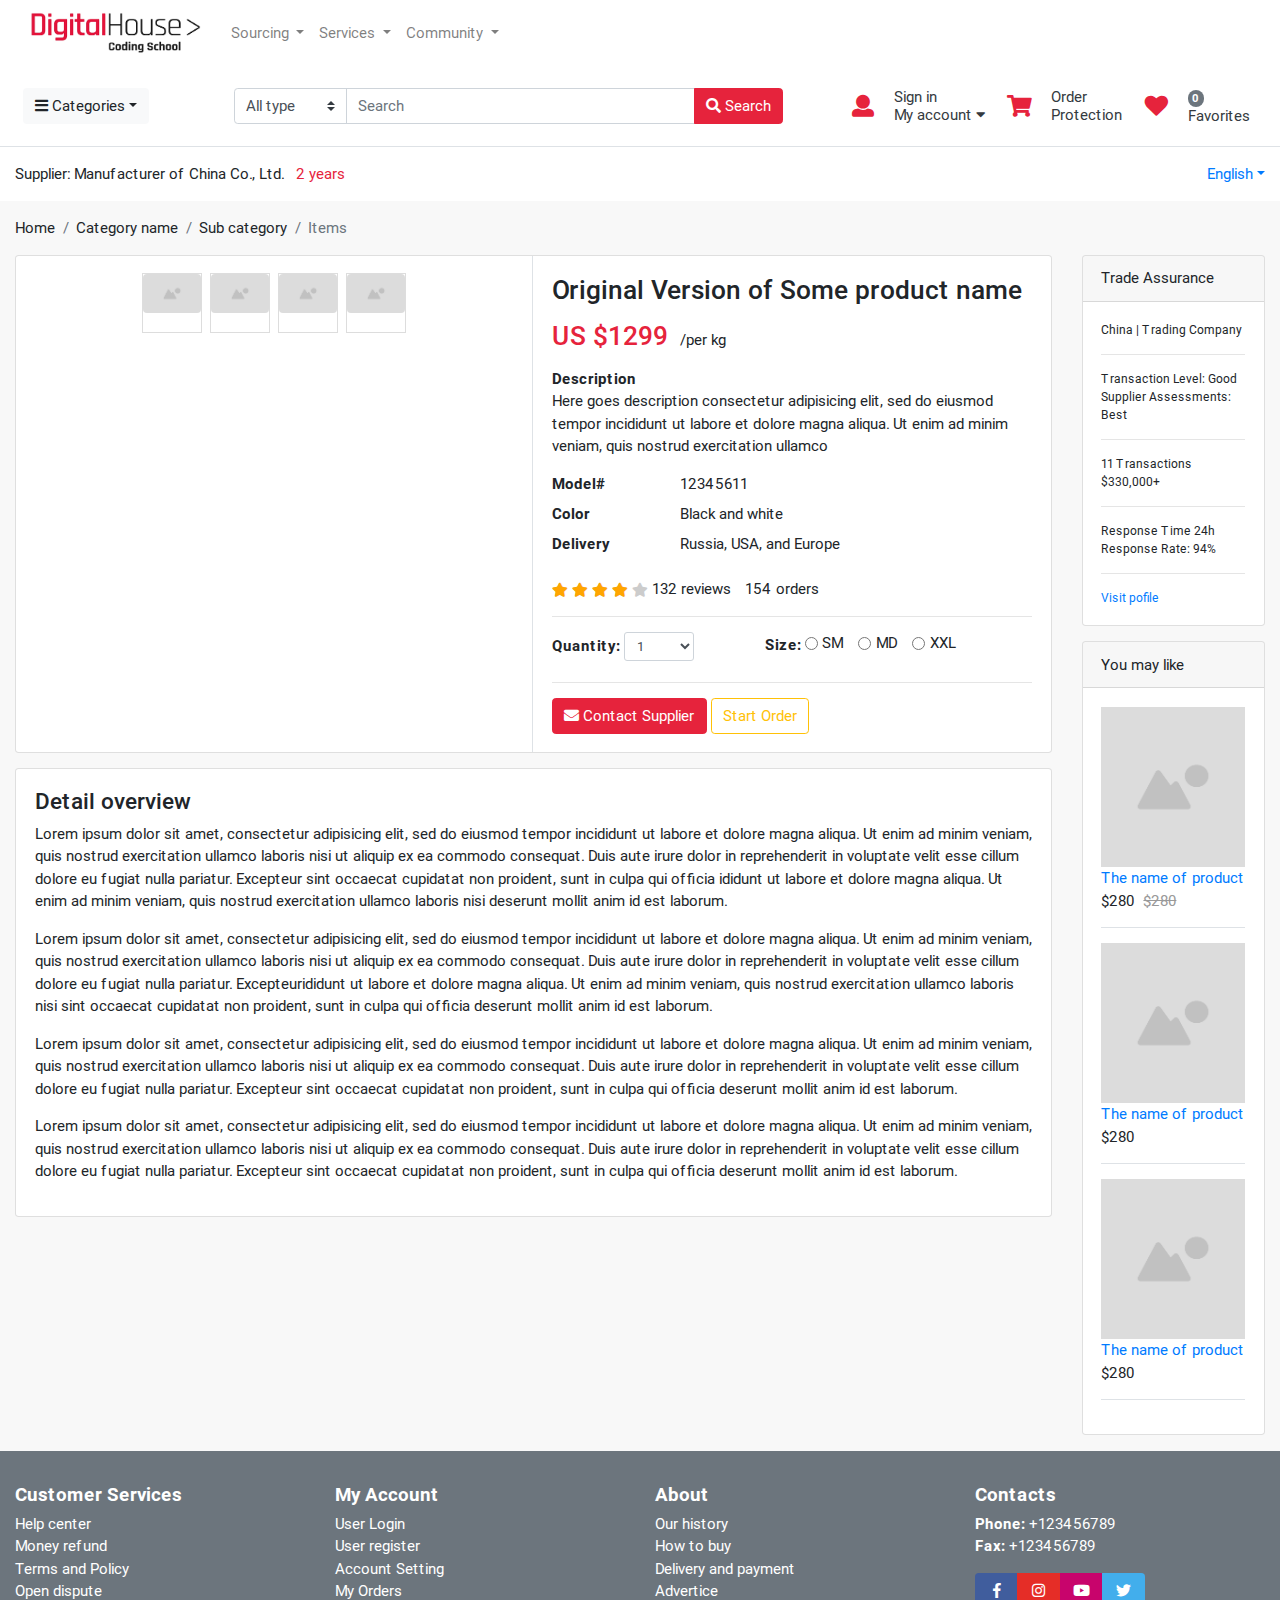
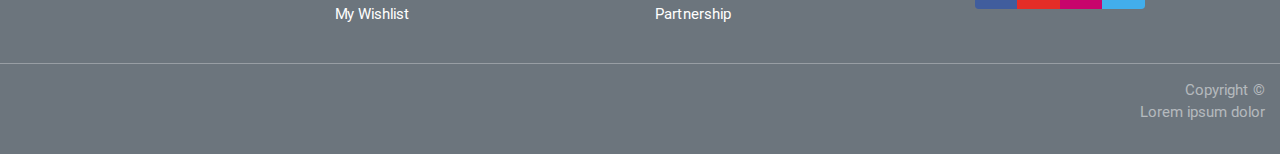
<file: digital-house/product-detail.html>
<!DOCTYPE HTML>
<html lang="en">
<head>
<meta charset="utf-8">
<meta name="viewport" content="width=device-width, initial-scale=1, shrink-to-fit=no">




<link rel="shortcut icon" type="image/x-icon" href="images/favicon.ico">

<!-- jQuery -->
<script src="js/jquery-2.0.0.min.js" type="text/javascript"></script>

<!-- Bootstrap4 files-->
<script src="js/bootstrap.bundle.min.js" type="text/javascript"></script>
<link href="css/bootstrap.css" rel="stylesheet" type="text/css"/>

<!-- Font awesome 5 -->
<link href="fonts/fontawesome/css/fontawesome-all.min.css" type="text/css" rel="stylesheet">

<!-- plugin: fancybox  -->
<script src="plugins/fancybox/fancybox.min.js" type="text/javascript"></script>
<link href="plugins/fancybox/fancybox.min.css" type="text/css" rel="stylesheet">

<!-- plugin: owl carousel  -->
<link href="plugins/owlcarousel/assets/owl.carousel.min.css" rel="stylesheet">
<link href="plugins/owlcarousel/assets/owl.theme.default.css" rel="stylesheet">
<script src="plugins/owlcarousel/owl.carousel.min.js"></script>

<!-- custom style -->
<link href="css/ui.css" rel="stylesheet" type="text/css"/>
<link href="css/responsive.css" rel="stylesheet" media="only screen and (max-width: 1200px)" />

<!-- custom javascript -->
<script src="js/script.js" type="text/javascript"></script>

<script type="text/javascript">
/// some script

// jquery ready start
$(document).ready(function() {
	// jQuery code

}); 
// jquery end
</script>

</head>
<body>
<header class="section-header">
<nav class="navbar navbar-expand-lg navbar-light">
  <div class="container">
  	<a class="navbar-brand" href="#"><img class="logo" src="images/logos/logo-digitalhouse.png" alt="" title=""></a>
    <button class="navbar-toggler" type="button" data-toggle="collapse" data-target="#navbarTop" aria-controls="navbarTop" aria-expanded="false" aria-label="Toggle navigation">
      <span class="navbar-toggler-icon"></span>
    </button>

    <div class="collapse navbar-collapse" id="navbarTop">
      <ul class="navbar-nav mr-auto">
        <li class="nav-item dropdown"><a href="#" class="nav-link dropdown-toggle" data-toggle="dropdown">   Sourcing </a>
            <ul class="dropdown-menu">
				<li><a class="dropdown-item" href="#">Top  Suppliers</a></li>
				<li><a class="dropdown-item" href="#">Suppliers by Regions </a></li>
				<li><a class="dropdown-item" href="#">Online Retailer  </a></li>
            </ul>
        </li>
		<li class="nav-item dropdown"><a href="#" class="nav-link dropdown-toggle" data-toggle="dropdown">   Services </a>
            <ul class="dropdown-menu">
				<li><a class="dropdown-item" href="#">Trade Assurance </a></li>
				<li><a class="dropdown-item" href="#">Arabic</a></li>
				<li><a class="dropdown-item" href="#">Logistics Service </a></li>
				<li><a class="dropdown-item" href="#">Membership Services</a></li>
            </ul>
        </li>
		<li class="nav-item dropdown"><a href="#" class="nav-link dropdown-toggle" data-toggle="dropdown">   Community </a>
            <ul class="dropdown-menu">
				<li><a class="dropdown-item" href="#">Help Center</a></li>
				<li><a class="dropdown-item" href="#">Submit a Dispute </a></li>
				<li><a class="dropdown-item" href="#">For Suppliers </a></li>
            </ul>
        </li>
      </ul>
      
    </div> <!-- collapse.// -->
  </div>
</nav>

<section class="header-main">
	<div class="container">
<div class="row-sm align-items-center">
	<div class="col-lg-4-24 col-sm-3">
	<div class="category-wrap dropdown py-1">
		<button type="button" class="btn btn-light  dropdown-toggle" data-toggle="dropdown" ><i class="fa fa-bars"></i> Categories</button>
		<div class="dropdown-menu">
			<a class="dropdown-item" href="#">Machinery / Mechanical Parts / Tools </a>
			<a class="dropdown-item" href="#">Consumer Electronics / Home Appliances </a>
			<a class="dropdown-item" href="#">Auto / Transportation</a>
			<a class="dropdown-item" href="#">Apparel / Textiles / Timepieces </a>
			<a class="dropdown-item" href="#">Home & Garden / Construction / Lights </a>
			<a class="dropdown-item" href="#">Beauty & Personal Care / Health </a> 
		</div>
	</div> 
	</div>
	<div class="col-lg-11-24 col-sm-8">
			<form action="#" class="py-1">
				<div class="input-group w-100">
					<select class="custom-select"  name="category_name">
						<option value="">All type</option>
						<option value="">Special</option>
						<option value="">Only best</option>
						<option value="">Latest</option>
					</select>
				    <input type="text" class="form-control" style="width:50%;" placeholder="Search">
				    <div class="input-group-append">
				      <button class="btn btn-warning" type="submit">
				        <i class="fa fa-search"></i> Search 
				      </button>
				    </div>
			    </div>
			</form> <!-- search-wrap .end// -->
	</div> <!-- col.// -->
	<div class="col-lg-9-24 col-sm-12">
		<div class="widgets-wrap float-right row no-gutters py-1">
			<div class="col-auto">
			<div class="widget-header dropdown">
				<a href="#" data-toggle="dropdown" data-offset="20,10">
					<div class="icontext">
						<div class="icon-wrap"><i class="text-warning icon-sm fa fa-user"></i></div>
						<div class="text-wrap text-dark">
							Sign in <br>
							My account <i class="fa fa-caret-down"></i>
						</div>
					</div>
				</a>
				<div class="dropdown-menu">
					<form class="px-4 py-3">
						<div class="form-group">
						  <label>Email address</label>
						  <input type="email" class="form-control" placeholder="email@example.com">
						</div>
						<div class="form-group">
						  <label>Password</label>
						  <input type="password" class="form-control" placeholder="Password">
						</div>
						<button type="submit" class="btn btn-primary">Sign in</button>
						</form>
						<hr class="dropdown-divider">
						<a class="dropdown-item" href="#">Have account? Sign up</a>
						<a class="dropdown-item" href="#">Forgot password?</a>
				</div> <!--  dropdown-menu .// -->
			</div>  <!-- widget-header .// -->
			</div> <!-- col.// -->
			<div class="col-auto">
				<a href="#" class="widget-header">
					<div class="icontext">
						<div class="icon-wrap"><i class="text-warning icon-sm fa fa-shopping-cart"></i></div>
						<div class="text-wrap text-dark">
							Order <br> Protection 
						</div>
					</div>
				</a>
			</div> <!-- col.// -->
			<div class="col-auto">
				<a href="#" class="widget-header">
					<div class="icontext">
						<div class="icon-wrap"><i class="text-warning icon-sm  fa fa-heart"></i></div>
						<div class="text-wrap text-dark">
							<span class="small round badge badge-secondary">0</span>
							<div>Favorites</div>
						</div>
					</div>
				</a>
			</div> <!-- col.// -->
		</div> <!-- widgets-wrap.// row.// -->
	</div> <!-- col.// -->
</div> <!-- row.// -->
	</div> <!-- container.// -->
</section> <!-- header-main .// -->
</header> <!-- section-header.// -->

<!-- ========================= SECTION TOPBAR ========================= -->
<section class="section-topbar border-top padding-y-sm">
<div class="container">
	<span>Supplier: Manufacturer of China Co., Ltd.</span> &nbsp  <span class="text-warning">2 years</span>
	<div class="float-right dropdown">
		<a href="" class="dropdown-toggle" data-toggle="dropdown" >English</a>
		<div class="dropdown-menu dropdown-menu-right">
			<a class="dropdown-item" href="#">Russian </a>
			<a class="dropdown-item" href="#">Arabic </a>
		</div>
	</div> 
</div> <!-- container.// -->
</section>
<!-- ========================= SECTION TOPBAR .// ========================= -->

<!-- ========================= SECTION CONTENT ========================= -->
<section class="section-content bg padding-y-sm">
<div class="container">
<nav class="mb-3">
<ol class="breadcrumb">
    <li class="breadcrumb-item"><a href="#">Home</a></li>
    <li class="breadcrumb-item"><a href="#">Category name</a></li>
    <li class="breadcrumb-item"><a href="#">Sub category</a></li>
    <li class="breadcrumb-item active" aria-current="page">Items</li>
</ol> 
</nav>

<div class="row">
<div class="col-xl-10 col-md-9 col-sm-12">


<main class="card">
	<div class="row no-gutters">
		<aside class="col-sm-6 border-right">
<article class="gallery-wrap"> 
<div class="img-big-wrap">
  <div> <a href="images/items/img-placeholder.png"></a></div>
</div> <!-- slider-product.// -->
<div class="img-small-wrap">
  <div class="item-gallery"> <img src="images/items/img-placeholder.png"></div>
  <div class="item-gallery"> <img src="images/items/img-placeholder.png"></div>
  <div class="item-gallery"> <img src="images/items/img-placeholder.png"></div>
  <div class="item-gallery"> <img src="images/items/img-placeholder.png"></div>
</div> <!-- slider-nav.// -->
</article> <!-- gallery-wrap .end// -->
		</aside>
		<aside class="col-sm-6">
<article class="card-body">
<!-- short-info-wrap -->
	<h3 class="title mb-3">Original Version of Some product name</h3>

<div class="mb-3"> 
	<var class="price h3 text-warning"> 
		<span class="currency">US $</span><span class="num">1299</span>
	</var> 
	<span>/per kg</span> 
</div> <!-- price-detail-wrap .// -->
<dl>
  <dt>Description</dt>
  <dd><p>Here goes description consectetur adipisicing elit, sed do eiusmod
tempor incididunt ut labore et dolore magna aliqua. Ut enim ad minim veniam,
quis nostrud exercitation ullamco </p></dd>
</dl>
<dl class="row">
  <dt class="col-sm-3">Model#</dt>
  <dd class="col-sm-9">12345611</dd>

  <dt class="col-sm-3">Color</dt>
  <dd class="col-sm-9">Black and white </dd>

  <dt class="col-sm-3">Delivery</dt>
  <dd class="col-sm-9">Russia, USA, and Europe </dd>
</dl>
<div class="rating-wrap">

	<ul class="rating-stars">
		<li style="width:80%" class="stars-active"> 
			<i class="fa fa-star"></i> <i class="fa fa-star"></i> 
			<i class="fa fa-star"></i> <i class="fa fa-star"></i> 
			<i class="fa fa-star"></i> 
		</li>
		<li>
			<i class="fa fa-star"></i> <i class="fa fa-star"></i> 
			<i class="fa fa-star"></i> <i class="fa fa-star"></i> 
			<i class="fa fa-star"></i> 
		</li>
	</ul>
	<div class="label-rating">132 reviews</div>
	<div class="label-rating">154 orders </div>
</div> <!-- rating-wrap.// -->
<hr>
	<div class="row">
		<div class="col-sm-5">
			<dl class="dlist-inline">
			  <dt>Quantity: </dt>
			  <dd> 
			  	<select class="form-control form-control-sm" style="width:70px;">
			  		<option> 1 </option>
			  		<option> 2 </option>
			  		<option> 3 </option>
			  	</select>
			  </dd>
			</dl>  <!-- item-property .// -->
		</div> <!-- col.// -->
		<div class="col-sm-7">
			<dl class="dlist-inline">
				  <dt>Size: </dt>
				  <dd>
				  	<label class="form-check form-check-inline">
					  <input class="form-check-input" name="inlineRadioOptions" id="inlineRadio2" value="option2" type="radio">
					  <span class="form-check-label">SM</span>
					</label>
					<label class="form-check form-check-inline">
					  <input class="form-check-input" name="inlineRadioOptions" id="inlineRadio2" value="option2" type="radio">
					  <span class="form-check-label">MD</span>
					</label>
					<label class="form-check form-check-inline">
					  <input class="form-check-input" name="inlineRadioOptions" id="inlineRadio2" value="option2" type="radio">
					  <span class="form-check-label">XXL</span>
					</label>
				  </dd>
			</dl>  <!-- item-property .// -->
		</div> <!-- col.// -->
	</div> <!-- row.// -->
	<hr>
	<a href="#" class="btn  btn-warning"> <i class="fa fa-envelope"></i> Contact Supplier </a>
	<a href="#" class="btn  btn-outline-warning"> Start Order </a>
<!-- short-info-wrap .// -->
</article> <!-- card-body.// -->
		</aside> <!-- col.// -->
	</div> <!-- row.// -->
</main> <!-- card.// -->

<!-- PRODUCT DETAIL -->
<article class="card mt-3">
	<div class="card-body">
		<h4>Detail overview</h4>
	<p>	Lorem ipsum dolor sit amet, consectetur adipisicing elit, sed do eiusmod
		tempor incididunt ut labore et dolore magna aliqua. Ut enim ad minim veniam,
		quis nostrud exercitation ullamco laboris nisi ut aliquip ex ea commodo
		consequat. Duis aute irure dolor in reprehenderit in voluptate velit esse
		cillum dolore eu fugiat nulla pariatur. Excepteur sint occaecat cupidatat non
		proident, sunt in culpa qui officia ididunt ut labore et dolore magna aliqua. Ut enim ad minim veniam,
		quis nostrud exercitation ullamco laboris nisi deserunt mollit anim id est laborum.</p>
	<p>	Lorem ipsum dolor sit amet, consectetur adipisicing elit, sed do eiusmod
		tempor incididunt ut labore et dolore magna aliqua. Ut enim ad minim veniam,
		quis nostrud exercitation ullamco laboris nisi ut aliquip ex ea commodo
		consequat. Duis aute irure dolor in reprehenderit in voluptate velit esse
		cillum dolore eu fugiat nulla pariatur. Excepteurididunt ut labore et dolore magna aliqua. Ut enim ad minim veniam,
		quis nostrud exercitation ullamco laboris nisi sint occaecat cupidatat non
		proident, sunt in culpa qui officia deserunt mollit anim id est laborum.</p>
	<p>	Lorem ipsum dolor sit amet, consectetur adipisicing elit, sed do eiusmod
		tempor incididunt ut labore et dolore magna aliqua. Ut enim ad minim veniam,
		quis nostrud exercitation ullamco laboris nisi ut aliquip ex ea commodo
		consequat. Duis aute irure dolor in reprehenderit in voluptate velit esse
		cillum dolore eu fugiat nulla pariatur. Excepteur sint occaecat cupidatat non
		proident, sunt in culpa qui officia deserunt mollit anim id est laborum.</p>
	<p>	Lorem ipsum dolor sit amet, consectetur adipisicing elit, sed do eiusmod
		tempor incididunt ut labore et dolore magna aliqua. Ut enim ad minim veniam,
		quis nostrud exercitation ullamco laboris nisi ut aliquip ex ea commodo
		consequat. Duis aute irure dolor in reprehenderit in voluptate velit esse
		cillum dolore eu fugiat nulla pariatur. Excepteur sint occaecat cupidatat non
		proident, sunt in culpa qui officia deserunt mollit anim id est laborum.</p>
	</div> <!-- card-body.// -->
</article> <!-- card.// -->

<!-- PRODUCT DETAIL .// -->

</div> <!-- col // -->
<aside class="col-xl-2 col-md-3 col-sm-12">
<div class="card">
	<div class="card-header">
	    Trade Assurance
	</div>
	<div class="card-body small">
		 <span>China | Trading Company</span> 
		 <hr>
		 Transaction Level: Good <br> 
		 Supplier Assessments: Best 
		 <hr>
		 11 Transactions $330,000+
		 <hr>
		 Response Time 24h <br>
		 Response Rate: 94%  <br> 
		 <hr>
		 <a href="">Visit pofile</a>
		 
	</div> <!-- card-body.// -->
</div> <!-- card.// -->
<div class="card mt-3">
	<div class="card-header">
	    You may like
	</div>
	<div class="card-body row">
<div class="col-md-12 col-sm-3">
	<figure class="item border-bottom mb-3">
			<a href="#" class="img-wrap"> <img src="images/items/img-placeholder.png" class="img-md"></a>
			<figcaption class="info-wrap">
				<a href="#" class="title">The name of product</a>
				<div class="price-wrap mb-3">
					<span class="price-new">$280</span> <del class="price-old">$280</del>
				</div> <!-- price-wrap.// -->
			</figcaption>
	</figure> <!-- card-product // -->
</div> <!-- col.// -->
<div class="col-md-12 col-sm-3">
<figure class="item border-bottom mb-3">
		<a class="img-wrap"> <img src="images/items/img-placeholder.png" class="img-md"></a>
		<figcaption class="info-wrap">
			<a href="#" href="#" class="title">The name of product</a>
			<div class="price-wrap mb-3">
				<span class="price-new">$280</span>
			</div> <!-- price-wrap.// -->
		</figcaption>
</figure> <!-- card-product // -->
</div> <!-- col.// -->
<div class="col-md-12 col-sm-3">
<figure class="item border-bottom mb-3">
		<a href="#" class="img-wrap"> <img src="images/items/img-placeholder.png" class="img-md"></a>
		<figcaption class="info-wrap">
			<a href="#" class="title">The name of product</a>
			<div class="price-wrap mb-3">
				<span class="price-new">$280</span>
			</div> <!-- price-wrap.// -->
		</figcaption>
</figure> <!-- card-product // -->
</div> <!-- col.// -->
	</div> <!-- card-body.// -->
</div> <!-- card.// -->
</aside> <!-- col // -->
</div> <!-- row.// -->



</div><!-- container // -->
</section>
<!-- ========================= SECTION CONTENT .END// ========================= -->


<!-- ========================= FOOTER ========================= -->
<footer class="section-footer bg-secondary">
	<div class="container">
		<section class="footer-top padding-top">
			<div class="row">
				<aside class="col-sm-3 col-md-3 white">
					<h5 class="title">Customer Services</h5>
					<ul class="list-unstyled">
						<li> <a href="#">Help center</a></li>
						<li> <a href="#">Money refund</a></li>
						<li> <a href="#">Terms and Policy</a></li>
						<li> <a href="#">Open dispute</a></li>
					</ul>
				</aside>
				<aside class="col-sm-3  col-md-3 white">
					<h5 class="title">My Account</h5>
					<ul class="list-unstyled">
						<li> <a href="#"> User Login </a></li>
						<li> <a href="#"> User register </a></li>
						<li> <a href="#"> Account Setting </a></li>
						<li> <a href="#"> My Orders </a></li>
						<li> <a href="#"> My Wishlist </a></li>
					</ul>
				</aside>
				<aside class="col-sm-3  col-md-3 white">
					<h5 class="title">About</h5>
					<ul class="list-unstyled">
						<li> <a href="#"> Our history </a></li>
						<li> <a href="#"> How to buy </a></li>
						<li> <a href="#"> Delivery and payment </a></li>
						<li> <a href="#"> Advertice </a></li>
						<li> <a href="#"> Partnership </a></li>
					</ul>
				</aside>
				<aside class="col-sm-3">
					<article class="white">
						<h5 class="title">Contacts</h5>
						<p>
							<strong>Phone: </strong> +123456789 <br>
							<strong>Fax:</strong> +123456789
						</p>

						<div class="btn-group white">
							<a class="btn btn-facebook" title="Facebook" target="_blank" href="#"><i class="fab fa-facebook-f  fa-fw"></i></a>
							<a class="btn btn-instagram" title="Instagram" target="_blank" href="#"><i class="fab fa-instagram  fa-fw"></i></a>
							<a class="btn btn-youtube" title="Youtube" target="_blank" href="#"><i class="fab fa-youtube  fa-fw"></i></a>
							<a class="btn btn-twitter" title="Twitter" target="_blank" href="#"><i class="fab fa-twitter  fa-fw"></i></a>
						</div>
					</article>
				</aside>
			</div> <!-- row.// -->
			<br>
		</section>
		<section class="footer-bottom row border-top-white">
			<div class="col-sm-6">
				<p class="text-white-50"></p>
			</div>
			<div class="col-sm-6">
				<p class="text-md-right text-white-50">
					Copyright &copy <br>
					<a href="#" class="text-white-50">Lorem ipsum dolor</a>
				</p>
			</div>
		</section> <!-- //footer-top -->
	</div><!-- //container -->
</footer>
<!-- ========================= FOOTER END // ========================= -->


</body>
</html>
</file>
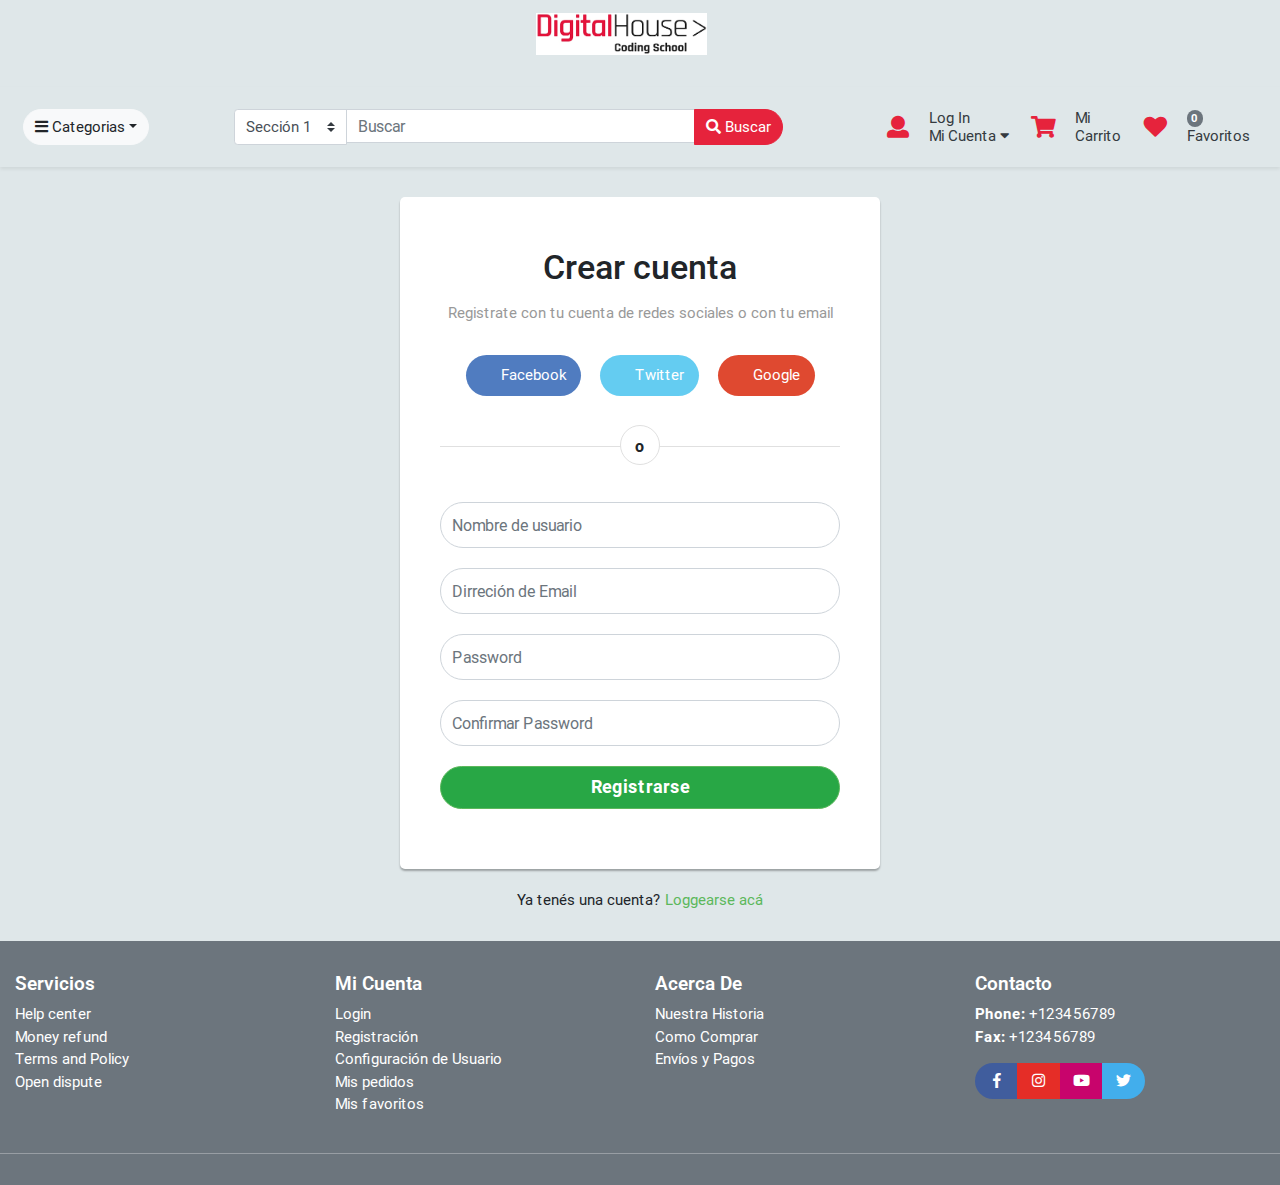
<file: digital-house/registracion.html>
<!DOCTYPE html>
<html lang="en">

  <head>
    <meta charset="utf-8">
    <meta http-equiv="X-UA-Compatible" content="IE=edge">
    <meta name="viewport" content="width=device-width, initial-scale=1">
    <title>Registración</title>
    <link href="https://fonts.googleapis.com/css?family=Roboto:400,700" rel="stylesheet">
    <link rel="stylesheet" href="https://maxcdn.bootstrapcdn.com/bootstrap/3.3.7/css/bootstrap.min.css">
    <link rel="stylesheet" href="https://maxcdn.bootstrapcdn.com/font-awesome/4.7.0/css/font-awesome.min.css">
    <script src="https://ajax.googleapis.com/ajax/libs/jquery/1.12.4/jquery.min.js"></script>
    <script src="https://maxcdn.bootstrapcdn.com/bootstrap/3.3.7/js/bootstrap.min.js"></script>
    <link rel="shortcut icon" type="image/x-icon" href="images/favicon.ico">

    <!-- jQuery -->
    <script src="js/jquery-2.0.0.min.js" type="text/javascript"></script>

    <!-- Bootstrap4 files-->
    <script src="js/bootstrap.bundle.min.js" type="text/javascript"></script>
    <link href="css/bootstrap.css" rel="stylesheet" type="text/css" />

    <!-- Font awesome 5 -->
    <link href="fonts/fontawesome/css/fontawesome-all.min.css" type="text/css" rel="stylesheet">

    <!-- plugin: owl carousel  -->
    <link href="plugins/owlcarousel/assets/owl.carousel.min.css" rel="stylesheet">
    <link href="plugins/owlcarousel/assets/owl.theme.default.css" rel="stylesheet">
    <script src="plugins/owlcarousel/owl.carousel.min.js"></script>

    <!-- custom style -->
    <link href="css/ui.css" rel="stylesheet" type="text/css" />
    <link href="css/responsive.css" rel="stylesheet" media="only screen and (max-width: 1200px)" />

    <!-- custom javascript -->
    <script src="js/script.js" type="text/javascript"></script>

    <script type="text/javascript">
      /// some script

      // jquery ready start
      $(document).ready(function() {
        // jQuery code

      });
      // jquery end
    </script>



    <style type="text/css">
      body {
        background: #dfe7e9;
        font-family: 'Roboto', sans-serif;
      }

      .form-control {
        font-size: 16px;
        transition: all 0.4s;
        box-shadow: none;
      }

      .form-control:focus {
        border-color: #5cb85c;
      }

      .form-control,
      .btn {
        border-radius: 50px;
        outline: none !important;
      }

      .signup-form {
        width: 480px;
        margin: 0 auto;
        padding: 30px 0;
      }

      .signup-form form {
        border-radius: 5px;
        margin-bottom: 20px;
        background: #fff;
        box-shadow: 0px 2px 2px rgba(0, 0, 0, 0.3);
        padding: 40px;
      }

      .signup-form a {
        color: #5cb85c;
      }

      .signup-form h2 {
        text-align: center;
        font-size: 34px;
        margin: 10px 0 15px;
      }

      .signup-form .hint-text {
        color: #999;
        text-align: center;
        margin-bottom: 20px;
      }

      .signup-form .form-group {
        margin-bottom: 20px;
      }

      .signup-form .btn {
        font-size: 18px;
        line-height: 26px;
        font-weight: bold;
        text-align: center;
      }

      .signup-btn {
        text-align: center;
        border-color: #5cb85c;
        transition: all 0.4s;
      }

      .signup-btn:hover {
        background: #5cb85c;
        opacity: 0.8;
      }

      .or-seperator {
        margin: 50px 0 15px;
        text-align: center;
        border-top: 1px solid #e0e0e0;
      }

      .or-seperator b {
        padding: 0 10px;
        width: 40px;
        height: 40px;
        font-size: 16px;
        text-align: center;
        line-height: 40px;
        background: #fff;
        display: inline-block;
        border: 1px solid #e0e0e0;
        border-radius: 50%;
        position: relative;
        top: -22px;
        z-index: 1;
      }

      .social-btn .btn {
        color: #fff;
        margin: 10px 0 0 15px;
        font-size: 15px;
        border-radius: 50px;
        font-weight: normal;
        border: none;
        transition: all 0.4s;
      }

      .social-btn .btn:first-child {
        margin-left: 0;
      }

      .social-btn .btn:hover {
        opacity: 0.8;
      }

      .social-btn .btn-primary {
        background: #507cc0;
      }

      .social-btn .btn-info {
        background: #64ccf1;
      }

      .social-btn .btn-danger {
        background: #df4930;
      }

      .social-btn .btn i {
        float: left;
        margin: 3px 10px;
        font-size: 20px;
      }
    </style>
  </head>

  <body>
    <header class="section-header">
      <nav class="navbar navbar-expand-lg navbar-light">
        <div class="container">
          <a class="navbar-brand" href="#"><img class="logo" src="images/logos/logo-digitalhouse.png" alt="digitalhouse style e-commerce html template file" title="digitalhouse e-commerce html css theme"></a>
          <button class="navbar-toggler" type="button" data-toggle="collapse" data-target="#navbarTop" aria-controls="navbarTop" aria-expanded="false" aria-label="Toggle navigation">
            <span class="navbar-toggler-icon"></span>
          </button>


        </div>
      </nav>

      <section class="header-main shadow-sm">
        <div class="container">
          <div class="row-sm align-items-center">
            <div class="col-lg-4-24 col-sm-3">
              <div class="category-wrap dropdown py-1">
                <button type="button" class="btn btn-light  dropdown-toggle" data-toggle="dropdown"><i class="fa fa-bars"></i> Categorias</button>
                <div class="dropdown-menu">
                  <a class="dropdown-item" href="#">Categoria / Categoria / Categoria </a>
                  <a class="dropdown-item" href="#">Categoria / Categoria </a>
                  <a class="dropdown-item" href="#">Categoria / Categoria</a>
                  <a class="dropdown-item" href="#">Categoria / Categoria / Categoria </a>
                  <a class="dropdown-item" href="#">Categoria / Categoria / Categoria </a>
                  <a class="dropdown-item" href="#">Categoria / Categoria </a>
                </div>
              </div>
            </div>
            <div class="col-lg-11-24 col-sm-8">
              <form action="#" class="py-1">
                <div class="input-group w-100">
                  <select class="custom-select" name="category_name">
                    <option value="">Sección 1</option>
                    <option value="">Sección 2</option>
                    <option value="">Sección 3</option>
                    <option value="">Sección 4</option>
                  </select>
                  <input type="text" class="form-control" style="width:50%;" placeholder="Buscar">
                  <div class="input-group-append">
                    <button class="btn btn-warning" type="submit">
                      <i class="fa fa-search"></i> Buscar
                    </button>
                  </div>
                </div>
              </form> <!-- search-wrap .end// -->
            </div> <!-- col.// -->
            <div class="col-lg-9-24 col-sm-12">
              <div class="widgets-wrap float-right row no-gutters py-1">
                <div class="col-auto">
                  <div class="widget-header dropdown">
                    <a href="#" data-toggle="dropdown" data-offset="20,10">
                      <div class="icontext">
                        <div class="icon-wrap"><i class="text-warning icon-sm fa fa-user"></i></div>
                        <div class="text-wrap text-dark">
                          Log In <br>
                          Mi Cuenta <i class="fa fa-caret-down"></i>
                        </div>
                      </div>
                    </a>
                    <div class="dropdown-menu">
                      <form class="px-4 py-3">
                        <div class="form-group">
                          <label>Email</label>
                          <input type="email" class="form-control" placeholder="email@digitalhouse.com">
                        </div>
                        <div class="form-group">
                          <label>Password</label>
                          <input type="password" class="form-control" placeholder="Password">
                        </div>
                        <button type="submit" class="btn btn-primary">Sign in</button>
                      </form>
                      <hr class="dropdown-divider">
                      <a class="dropdown-item" href="#">Ya tenés Cuenta? Loggearse</a>
                      <a class="dropdown-item" href="#">Olvidaste tu contraseña?</a>
                    </div> <!--  dropdown-menu .// -->
                  </div> <!-- widget-header .// -->
                </div> <!-- col.// -->
                <div class="col-auto">
                  <a href="#" class="widget-header">
                    <div class="icontext">
                      <div class="icon-wrap"><i class="text-warning icon-sm fa fa-shopping-cart"></i></div>
                      <div class="text-wrap text-dark">
                        Mi <br> Carrito
                      </div>
                    </div>
                  </a>
                </div> <!-- col.// -->
                <div class="col-auto">
                  <a href="#" class="widget-header">
                    <div class="icontext">
                      <div class="icon-wrap"><i class="text-warning icon-sm  fa fa-heart"></i></div>
                      <div class="text-wrap text-dark">
                        <span class="small round badge badge-secondary">0</span>
                        <div>Favoritos</div>
                      </div>
                    </div>
                  </a>
                </div> <!-- col.// -->
              </div> <!-- widgets-wrap.// row.// -->
            </div> <!-- col.// -->
          </div> <!-- row.// -->
        </div> <!-- container.// -->
      </section> <!-- header-main .// -->
    </header> <!-- section-header.// -->
    <div class="signup-form">
      <form action="/examples/actions/confirmation.php" method="post">
        <h2>Crear cuenta</h2>
        <p class="hint-text">Registrate con tu cuenta de redes sociales o con tu email</p>
        <div class="social-btn text-center">
          <a href="#" class="btn btn-primary btn-lg"><i class="fa fa-facebook"></i> Facebook</a>
          <a href="#" class="btn btn-info btn-lg"><i class="fa fa-twitter"></i> Twitter</a>
          <a href="#" class="btn btn-danger btn-lg"><i class="fa fa-google"></i> Google</a>
        </div>
        <div class="or-seperator"><b>o</b></div>
        <div class="form-group">
          <input type="text" class="form-control input-lg" name="username" placeholder="Nombre de usuario" required="required">
        </div>
        <div class="form-group">
          <input type="email" class="form-control input-lg" name="email" placeholder="Dirreción de Email" required="required">
        </div>
        <div class="form-group">
          <input type="password" class="form-control input-lg" name="password" placeholder="Password" required="required">
        </div>
        <div class="form-group">
          <input type="password" class="form-control input-lg" name="confirm_password" placeholder="Confirmar Password" required="required">
        </div>
        <div class="form-group">
          <button type="submit" class="btn btn-success btn-lg btn-block signup-btn">Registrarse</button>
        </div>
      </form>
      <div class="text-center">Ya tenés una cuenta? <a href="#">Loggearse acá</a></div>
    </div>
  </body>
  <footer class="section-footer bg-secondary">
    <div class="container">
      <section class="footer-top padding-top">
        <div class="row">
          <aside class="col-sm-3 col-md-3 white">
            <h5 class="title">Servicios</h5>
            <ul class="list-unstyled">
              <li> <a href="#">Help center</a></li>
              <li> <a href="#">Money refund</a></li>
              <li> <a href="#">Terms and Policy</a></li>
              <li> <a href="#">Open dispute</a></li>
            </ul>
          </aside>
          <aside class="col-sm-3  col-md-3 white">
            <h5 class="title">Mi Cuenta </h5>
            <ul class="list-unstyled">
              <li> <a href="#"> Login </a></li>
              <li> <a href="#"> Registración </a></li>
              <li> <a href="#"> Configuración de Usuario </a></li>
              <li> <a href="#"> Mis pedidos </a></li>
              <li> <a href="#"> Mis favoritos </a></li>
            </ul>
          </aside>
          <aside class="col-sm-3  col-md-3 white">
            <h5 class="title">Acerca De</h5>
            <ul class="list-unstyled">
              <li> <a href="#"> Nuestra Historia </a></li>
              <li> <a href="#"> Como Comprar </a></li>
              <li> <a href="#"> Envíos y Pagos </a></li>

            </ul>
          </aside>
          <aside class="col-sm-3">
            <article class="white">
              <h5 class="title">Contacto</h5>
              <p>
                <strong>Phone: </strong> +123456789 <br>
                <strong>Fax:</strong> +123456789
              </p>

              <div class="btn-group white">
                <a class="btn btn-facebook" title="Facebook" target="_blank" href="#"><i class="fab fa-facebook-f  fa-fw"></i></a>
                <a class="btn btn-instagram" title="Instagram" target="_blank" href="#"><i class="fab fa-instagram  fa-fw"></i></a>
                <a class="btn btn-youtube" title="Youtube" target="_blank" href="#"><i class="fab fa-youtube  fa-fw"></i></a>
                <a class="btn btn-twitter" title="Twitter" target="_blank" href="#"><i class="fab fa-twitter  fa-fw"></i></a>
              </div>
            </article>
          </aside>
        </div> <!-- row.// -->
        <br>
      </section>
      <section class="footer-bottom row border-top-white">
        <div class="col-sm-6">
          <!--  <p class="text-white-50"> Made with <3 <br> by Vosidiy M.</p>
        </div>
        <div class="col-sm-6">
          <p class="text-md-right text-white-50">
            Copyright &copy <br>
            <a href="http://bootstrap-ecommerce.com" class="text-white-50">Bootstrap-ecommerce UI kit</a>
          </p>
        </div>
      </section> //footer-top -->
        </div><!-- //container -->
  </footer>

</html>
</file>
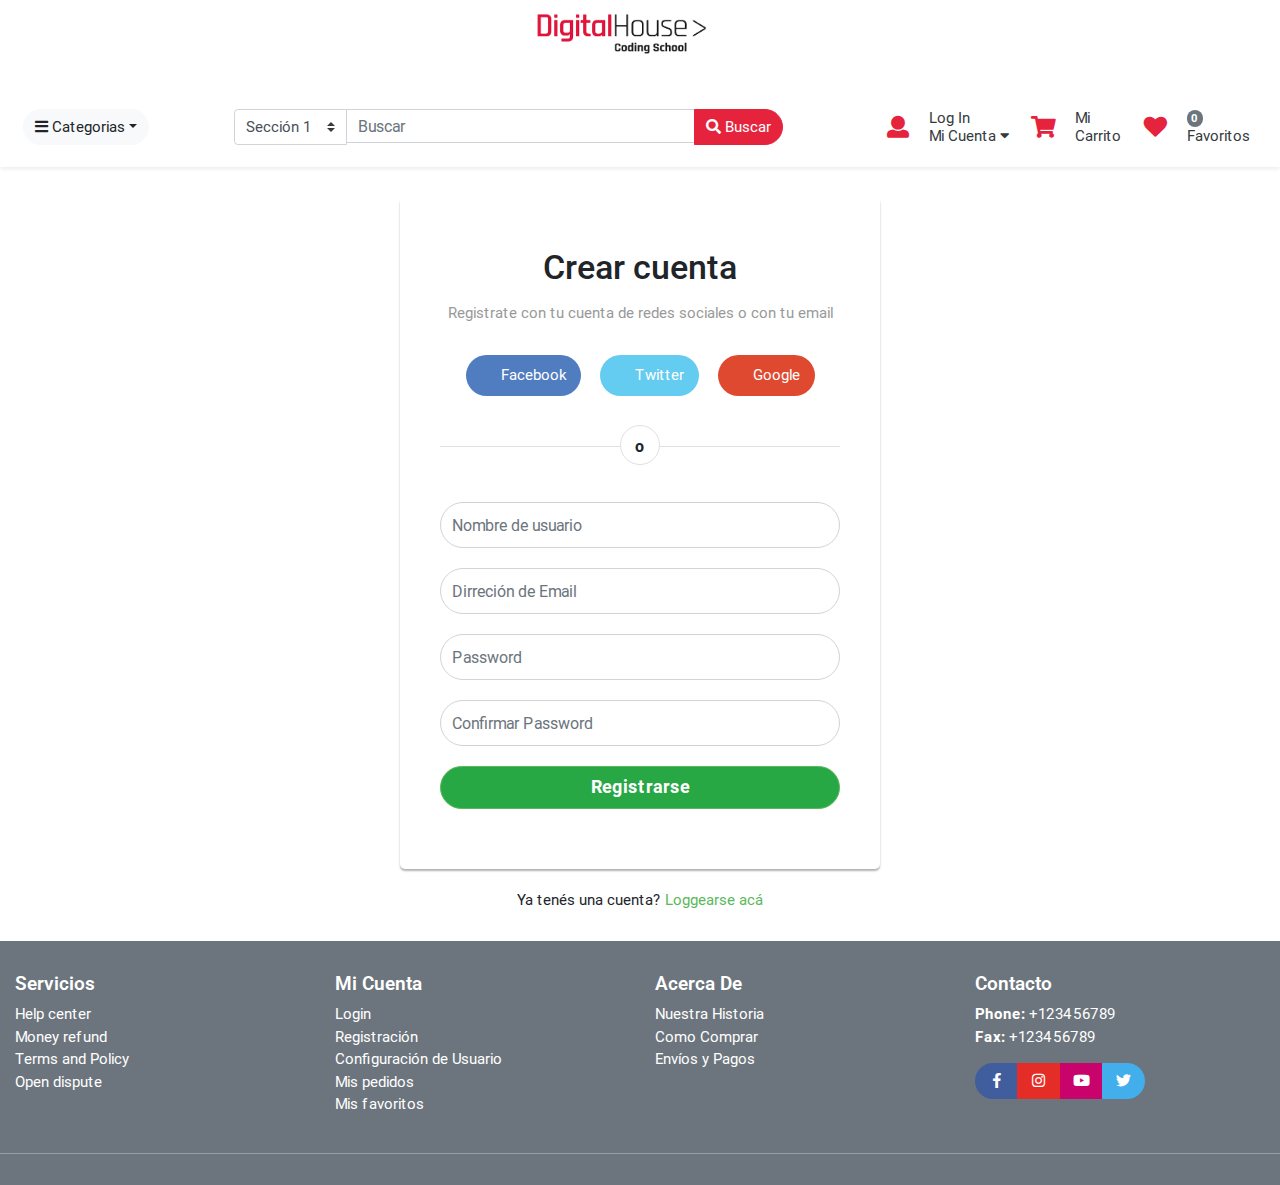
<file: digital-house/registration.html>
<!DOCTYPE html>
<html lang="en">

  <head>
    <meta charset="utf-8">
    <meta http-equiv="X-UA-Compatible" content="IE=edge">
    <meta name="viewport" content="width=device-width, initial-scale=1">
    <title>Registración</title>
    <link href="https://fonts.googleapis.com/css?family=Roboto:400,700" rel="stylesheet">
    <link rel="stylesheet" href="https://maxcdn.bootstrapcdn.com/bootstrap/3.3.7/css/bootstrap.min.css">
    <link rel="stylesheet" href="https://maxcdn.bootstrapcdn.com/font-awesome/4.7.0/css/font-awesome.min.css">
    <script src="https://ajax.googleapis.com/ajax/libs/jquery/1.12.4/jquery.min.js"></script>
    <script src="https://maxcdn.bootstrapcdn.com/bootstrap/3.3.7/js/bootstrap.min.js"></script>
    <link rel="shortcut icon" type="image/x-icon" href="images/favicon.ico">

    <!-- jQuery -->
    <script src="js/jquery-2.0.0.min.js" type="text/javascript"></script>

    <!-- Bootstrap4 files-->
    <script src="js/bootstrap.bundle.min.js" type="text/javascript"></script>
    <link href="css/bootstrap.css" rel="stylesheet" type="text/css" />

    <!-- Font awesome 5 -->
    <link href="fonts/fontawesome/css/fontawesome-all.min.css" type="text/css" rel="stylesheet">

    <!-- plugin: owl carousel  -->
    <link href="plugins/owlcarousel/assets/owl.carousel.min.css" rel="stylesheet">
    <link href="plugins/owlcarousel/assets/owl.theme.default.css" rel="stylesheet">
    <script src="plugins/owlcarousel/owl.carousel.min.js"></script>

    <!-- custom style -->
    <link href="css/ui.css" rel="stylesheet" type="text/css" />
    <link href="css/responsive.css" rel="stylesheet" media="only screen and (max-width: 1200px)" />

    <!-- custom javascript -->
    <script src="js/script.js" type="text/javascript"></script>

    <script type="text/javascript">
      /// some script

      // jquery ready start
      $(document).ready(function() {
        // jQuery code

      });
      // jquery end
    </script>



    <style type="text/css">
      body {
        /* background: #dfe7e9; */
        font-family: 'Roboto', sans-serif;
      }

      .form-control {
        font-size: 16px;
        transition: all 0.4s;
        box-shadow: none;
      }

      .form-control:focus {
        border-color: #5cb85c;
      }

      .form-control,
      .btn {
        border-radius: 50px;
        outline: none !important;
      }

      .signup-form {
        width: 480px;
        margin: 0 auto;
        padding: 30px 0;
      }

      .signup-form form {
        border-radius: 5px;
        margin-bottom: 20px;
        background: #fff;
        box-shadow: 0px 2px 2px rgba(0, 0, 0, 0.3);
        padding: 40px;
      }

      .signup-form a {
        color: #5cb85c;
      }

      .signup-form h2 {
        text-align: center;
        font-size: 34px;
        margin: 10px 0 15px;
      }

      .signup-form .hint-text {
        color: #999;
        text-align: center;
        margin-bottom: 20px;
      }

      .signup-form .form-group {
        margin-bottom: 20px;
      }

      .signup-form .btn {
        font-size: 18px;
        line-height: 26px;
        font-weight: bold;
        text-align: center;
      }

      .signup-btn {
        text-align: center;
        border-color: #5cb85c;
        transition: all 0.4s;
      }

      .signup-btn:hover {
        background: #5cb85c;
        opacity: 0.8;
      }

      .or-seperator {
        margin: 50px 0 15px;
        text-align: center;
        border-top: 1px solid #e0e0e0;
      }

      .or-seperator b {
        padding: 0 10px;
        width: 40px;
        height: 40px;
        font-size: 16px;
        text-align: center;
        line-height: 40px;
        background: #fff;
        display: inline-block;
        border: 1px solid #e0e0e0;
        border-radius: 50%;
        position: relative;
        top: -22px;
        z-index: 1;
      }

      .social-btn .btn {
        color: #fff;
        margin: 10px 0 0 15px;
        font-size: 15px;
        border-radius: 50px;
        font-weight: normal;
        border: none;
        transition: all 0.4s;
      }

      .social-btn .btn:first-child {
        margin-left: 0;
      }

      .social-btn .btn:hover {
        opacity: 0.8;
      }

      .social-btn .btn-primary {
        background: #507cc0;
      }

      .social-btn .btn-info {
        background: #64ccf1;
      }

      .social-btn .btn-danger {
        background: #df4930;
      }

      .social-btn .btn i {
        float: left;
        margin: 3px 10px;
        font-size: 20px;
      }
    </style>
  </head>

  <body>
    <header class="section-header">
      <nav class="navbar navbar-expand-lg navbar-light">
        <div class="container">
          <a class="navbar-brand" href="#"><img class="logo" src="images/logos/logo-digitalhouse.png" alt="digitalhouse style e-commerce html template file" title="digitalhouse e-commerce html css theme"></a>
          <button class="navbar-toggler" type="button" data-toggle="collapse" data-target="#navbarTop" aria-controls="navbarTop" aria-expanded="false" aria-label="Toggle navigation">
            <span class="navbar-toggler-icon"></span>
          </button>


        </div>
      </nav>

      <section class="header-main shadow-sm">
        <div class="container">
          <div class="row-sm align-items-center">
            <div class="col-lg-4-24 col-sm-3">
              <div class="category-wrap dropdown py-1">
                <button type="button" class="btn btn-light  dropdown-toggle" data-toggle="dropdown"><i class="fa fa-bars"></i> Categorias</button>
                <div class="dropdown-menu">
                  <a class="dropdown-item" href="#">Categoria / Categoria / Categoria </a>
                  <a class="dropdown-item" href="#">Categoria / Categoria </a>
                  <a class="dropdown-item" href="#">Categoria / Categoria</a>
                  <a class="dropdown-item" href="#">Categoria / Categoria / Categoria </a>
                  <a class="dropdown-item" href="#">Categoria / Categoria / Categoria </a>
                  <a class="dropdown-item" href="#">Categoria / Categoria </a>
                </div>
              </div>
            </div>
            <div class="col-lg-11-24 col-sm-8">
              <form action="#" class="py-1">
                <div class="input-group w-100">
                  <select class="custom-select" name="category_name">
                    <option value="">Sección 1</option>
                    <option value="">Sección 2</option>
                    <option value="">Sección 3</option>
                    <option value="">Sección 4</option>
                  </select>
                  <input type="text" class="form-control" style="width:50%;" placeholder="Buscar">
                  <div class="input-group-append">
                    <button class="btn btn-warning" type="submit">
                      <i class="fa fa-search"></i> Buscar
                    </button>
                  </div>
                </div>
              </form> <!-- search-wrap .end// -->
            </div> <!-- col.// -->
            <div class="col-lg-9-24 col-sm-12">
              <div class="widgets-wrap float-right row no-gutters py-1">
                <div class="col-auto">
                  <div class="widget-header dropdown">
                    <a href="#" data-toggle="dropdown" data-offset="20,10">
                      <div class="icontext">
                        <div class="icon-wrap"><i class="text-warning icon-sm fa fa-user"></i></div>
                        <div class="text-wrap text-dark">
                          Log In <br>
                          Mi Cuenta <i class="fa fa-caret-down"></i>
                        </div>
                      </div>
                    </a>
                    <div class="dropdown-menu">
                      <form class="px-4 py-3">
                        <div class="form-group">
                          <label>Email</label>
                          <input type="email" class="form-control" placeholder="email@digitalhouse.com">
                        </div>
                        <div class="form-group">
                          <label>Password</label>
                          <input type="password" class="form-control" placeholder="Password">
                        </div>
                        <button type="submit" class="btn btn-primary">Sign in</button>
                      </form>
                      <hr class="dropdown-divider">
                      <a class="dropdown-item" href="#">Ya tenés Cuenta? Loggearse</a>
                      <a class="dropdown-item" href="#">Olvidaste tu contraseña?</a>
                    </div> <!--  dropdown-menu .// -->
                  </div> <!-- widget-header .// -->
                </div> <!-- col.// -->
                <div class="col-auto">
                  <a href="#" class="widget-header">
                    <div class="icontext">
                      <div class="icon-wrap"><i class="text-warning icon-sm fa fa-shopping-cart"></i></div>
                      <div class="text-wrap text-dark">
                        Mi <br> Carrito
                      </div>
                    </div>
                  </a>
                </div> <!-- col.// -->
                <div class="col-auto">
                  <a href="#" class="widget-header">
                    <div class="icontext">
                      <div class="icon-wrap"><i class="text-warning icon-sm  fa fa-heart"></i></div>
                      <div class="text-wrap text-dark">
                        <span class="small round badge badge-secondary">0</span>
                        <div>Favoritos</div>
                      </div>
                    </div>
                  </a>
                </div> <!-- col.// -->
              </div> <!-- widgets-wrap.// row.// -->
            </div> <!-- col.// -->
          </div> <!-- row.// -->
        </div> <!-- container.// -->
      </section> <!-- header-main .// -->
    </header> <!-- section-header.// -->
    <div class="signup-form">
      <form action="/examples/actions/confirmation.php" method="post">
        <h2>Crear cuenta</h2>
        <p class="hint-text">Registrate con tu cuenta de redes sociales o con tu email</p>
        <div class="social-btn text-center">
          <a href="#" class="btn btn-primary btn-lg"><i class="fa fa-facebook"></i> Facebook</a>
          <a href="#" class="btn btn-info btn-lg"><i class="fa fa-twitter"></i> Twitter</a>
          <a href="#" class="btn btn-danger btn-lg"><i class="fa fa-google"></i> Google</a>
        </div>
        <div class="or-seperator"><b>o</b></div>
        <div class="form-group">
          <input type="text" class="form-control input-lg" name="username" placeholder="Nombre de usuario" required="required">
        </div>
        <div class="form-group">
          <input type="email" class="form-control input-lg" name="email" placeholder="Dirreción de Email" required="required">
        </div>
        <div class="form-group">
          <input type="password" class="form-control input-lg" name="password" placeholder="Password" required="required">
        </div>
        <div class="form-group">
          <input type="password" class="form-control input-lg" name="confirm_password" placeholder="Confirmar Password" required="required">
        </div>
        <div class="form-group">
          <button type="submit" class="btn btn-success btn-lg btn-block signup-btn">Registrarse</button>
        </div>
      </form>
      <div class="text-center">Ya tenés una cuenta? <a href="#">Loggearse acá</a></div>
    </div>
  </body>
  <footer class="section-footer bg-secondary">
    <div class="container">
      <section class="footer-top padding-top">
        <div class="row">
          <aside class="col-sm-3 col-md-3 white">
            <h5 class="title">Servicios</h5>
            <ul class="list-unstyled">
              <li> <a href="#">Help center</a></li>
              <li> <a href="#">Money refund</a></li>
              <li> <a href="#">Terms and Policy</a></li>
              <li> <a href="#">Open dispute</a></li>
            </ul>
          </aside>
          <aside class="col-sm-3  col-md-3 white">
            <h5 class="title">Mi Cuenta </h5>
            <ul class="list-unstyled">
              <li> <a href="#"> Login </a></li>
              <li> <a href="#"> Registración </a></li>
              <li> <a href="#"> Configuración de Usuario </a></li>
              <li> <a href="#"> Mis pedidos </a></li>
              <li> <a href="#"> Mis favoritos </a></li>
            </ul>
          </aside>
          <aside class="col-sm-3  col-md-3 white">
            <h5 class="title">Acerca De</h5>
            <ul class="list-unstyled">
              <li> <a href="#"> Nuestra Historia </a></li>
              <li> <a href="#"> Como Comprar </a></li>
              <li> <a href="#"> Envíos y Pagos </a></li>

            </ul>
          </aside>
          <aside class="col-sm-3">
            <article class="white">
              <h5 class="title">Contacto</h5>
              <p>
                <strong>Phone: </strong> +123456789 <br>
                <strong>Fax:</strong> +123456789
              </p>

              <div class="btn-group white">
                <a class="btn btn-facebook" title="Facebook" target="_blank" href="#"><i class="fab fa-facebook-f  fa-fw"></i></a>
                <a class="btn btn-instagram" title="Instagram" target="_blank" href="#"><i class="fab fa-instagram  fa-fw"></i></a>
                <a class="btn btn-youtube" title="Youtube" target="_blank" href="#"><i class="fab fa-youtube  fa-fw"></i></a>
                <a class="btn btn-twitter" title="Twitter" target="_blank" href="#"><i class="fab fa-twitter  fa-fw"></i></a>
              </div>
            </article>
          </aside>
        </div> <!-- row.// -->
        <br>
      </section>
      <section class="footer-bottom row border-top-white">
        <div class="col-sm-6">
        </div><!-- //container -->
  </footer>

</html>
</file>
<file: digital-house/css/responsive.css>
@media (max-width: 1200px) {
  /* tablet devices */ }
@media (max-width: 992px) {
  /* small tablet devices */
  .slider-main .item-slide {
    height: auto; }

  .menu-category .submenu {
    max-width: 100%;
    left: 0;
    top: 100%; }

  .border-cols > [class*="col-"] {
    border-width: 0 0 1px 1px; } }
@media all and (max-width: 768px) {
  /* mobile devices */
  .navbar {
    padding: 1rem; }

  .navbar-landing {
    transition: .5s;
    padding-top: 7px;
    padding-bottom: 7px; }

  .nav-item .btn {
    margin: 7px 0 !important; }

  .list-inline-item {
    vertical-align: middle;
    margin-bottom: 5px;
    margin-top: 5px; }

  .section-header .logo, .header-main .logo {
    max-height: 30px;
    width: auto; }
  .section-header .logo-text, .header-main .logo-text {
    font-size: 24px; }
  .section-header .brand-wrap, .section-header .search-wrap, .section-header .widget-header, .header-main .brand-wrap, .header-main .search-wrap, .header-main .widget-header {
    margin-bottom: 1rem; } }

/*# sourceMappingURL=responsive.css.map */
</file>
<file: digital-house/css/ui.css>
/* ========================
UIkit bootstrap-ecommerce.com 
===================== */
/* ==================== INCLUDE FONTS ======================= */
@import url("../fonts/roboto/font.css");
html {
  font-size: 15px; }

/* ================== HELPERS  =================== */
a:hover {
  text-decoration: none; }

.img-wrap {
  text-align: center;
  display: block; }
  .img-wrap img {
    max-width: 100%; }

.icon-wrap {
  text-align: center; }

.zoom-in {
  -webkit-transition: -webkit-transform ease .3s;
  transition: -webkit-transform ease .3s;
  transition: transform ease .3s;
  transition: transform ease .3s, -webkit-transform ease .3s; }

.zoom-wrap:hover .zoom-in {
  -webkit-transform: scale(1.1);
          transform: scale(1.1);
  -webkit-transition: -webkit-transform ease .3s;
  transition: -webkit-transform ease .3s;
  transition: transform ease .3s;
  transition: transform ease .3s, -webkit-transform ease .3s; }

/* =================  DEFINED VARIABLES =================== */
.icon-xs, .icon-sm, .icon-md, .icon-lg {
  display: inline-block;
  text-align: center; }

.icon-xs {
  width: 32px;
  height: 32px;
  line-height: 32px;
  font-size: 16px; }

.icon-sm {
  width: 42px;
  height: 42px;
  line-height: 42px;
  font-size: 22px; }

.icon-md {
  width: 60px;
  height: 60px;
  line-height: 60px;
  font-size: 32px; }

.icon-lg {
  width: 80px;
  height: 80px;
  line-height: 80px;
  font-size: 42px; }

.img-xs, .img-sm, .img-md, .img-lg {
  -o-object-fit: cover;
     object-fit: cover; }

.img-xs {
  width: 40px;
  height: 40px; }

.img-sm {
  width: 80px;
  height: 80px; }

.img-md {
  width: 160px;
  height: 160px; }

.img-lg {
  width: 400px;
  height: 300px; }

.center-xy {
  top: 50%;
  left: 50%;
  position: absolute;
  -webkit-transform: translate(-50%, -50%);
          transform: translate(-50%, -50%); }

.center-y {
  top: 50%;
  position: absolute;
  -webkit-transform: translateY(-50%);
          transform: translateY(-50%); }

.center-x {
  left: 50%;
  position: absolute;
  -webkit-transform: translateX(-50%);
          transform: translateX(-50%); }

.center {
  margin-left: auto;
  margin-right: auto; }

.overflow-h {
  overflow: hidden; }

.flip-h {
  -webkit-transform: scaleX(-1);
          transform: scaleX(-1); }

.card-body-lg {
  padding: 2rem; }

.shadow-in {
  -webkit-box-shadow: inset 0 2px 4px rgba(51, 51, 51, 0.4);
          box-shadow: inset 0 2px 4px rgba(51, 51, 51, 0.4); }

.vh-100 {
  height: 100vh; }

.vh-90 {
  height: 90vh; }

.vh-80 {
  height: 80vh; }

.vh-70 {
  height: 70vh; }

.vh-60 {
  height: 60vh; }

.vh-50 {
  height: 50vh; }

[class*="hover-"] {
  -webkit-transition: .5s;
  transition: .5s; }

.hover-shadow:hover {
  -webkit-box-shadow: 0 4px 15px rgba(51, 51, 51, 0.5);
          box-shadow: 0 4px 15px rgba(51, 51, 51, 0.5);
  -webkit-transition: .5s;
  transition: .5s; }

.hover-bg:hover {
  background: #007bff;
  /* For browsers that do not support gradients */
  /* For Safari 5.1 to 6.0 */
  /* For Opera 11.1 to 12.0 */
  /* For Firefox 3.6 to 15 */
  background: -webkit-gradient(linear, left top, right bottom, from(#007bff), to(#007bff));
  background: linear-gradient(to bottom right, #007bff, #007bff);
  /* Standard syntax */
  -webkit-transition: .5s;
  transition: .5s; }

.hover-zoom:hover {
  -webkit-transition: .5s;
  transition: .5s;
  -webkit-transform: scaleX(1);
          transform: scaleX(1); }

/* ========== input with icon ==========  */
.input-icon {
  position: relative; }
  .input-icon i + input, .input-icon i + select {
    padding-left: 36px; }
  .input-icon i {
    position: absolute;
    color: #ccc;
    z-index: 9;
    left: 7px;
    top: 4px;
    width: 24px;
    text-align: center;
    padding: 7px 0; }

.form-inline .form-control-sm[type="number"] {
  max-width: 100px; }

/* ========== borders ========== */
.border {
  border: 1px solid #dee2e6; }

.border-left-white {
  border-left: 1px solid rgba(255, 255, 255, 0.3); }

.border-right-white {
  border-right: 1px solid rgba(255, 255, 255, 0.3); }

.border-top-white {
  border-top: 1px solid rgba(255, 255, 255, 0.3); }

.border-bottom-white {
  border-bottom: 1px solid rgba(255, 255, 255, 0.3); }

.circle {
  border-radius: 100%; }

.round {
  border-radius: 200px; }

/* ============== spacing ============== */
.padding-y {
  padding-top: 32px;
  padding-bottom: 32px; }

.padding-top {
  padding-top: 32px; }

.padding-bottom {
  padding-bottom: 32px; }

.padding-y-lg {
  padding-top: 60px;
  padding-bottom: 50px; }

.padding-top-lg {
  padding-top: 60px; }

.padding-bottom-lg {
  padding-bottom: 60px; }

.padding-y-sm {
  padding-top: 16px;
  padding-bottom: 16px; }

.padding-top-sm {
  padding-top: 16px; }

.padding-bottom-sm {
  padding-bottom: 16px; }

.nopadding {
  padding: 0px; }

.p0 {
  padding: 0px; }

.p5 {
  padding: 5px; }

.p7 {
  padding: 7px; }

.p10 {
  padding: 10px; }

.p15 {
  padding: 15px; }

.p20 {
  padding: 20px; }

.p30 {
  padding: 30px; }

.p40 {
  padding: 40px; }

.p50 {
  padding: 50px; }

.p60 {
  padding: 60px; }

.nomargin {
  margin: 0px; }

.m0 {
  margin: 0px; }

.m5 {
  margin: 5px; }

.m7 {
  margin: 7px; }

.m10 {
  margin: 10px; }

.m15 {
  margin: 15px; }

.m30 {
  margin: 30px; }

.m40 {
  margin: 40px; }

.m50 {
  margin: 50px; }

.m60 {
  margin: 60px; }

.relative {
  position: relative; }

.absolute {
  position: absolute; }

var {
  font-style: normal; }

figure {
  margin-bottom: 0; }

.form-noborder input, .form-noborder select, .form-noborder .btn {
  border: none; }
.form-noborder select.form-control-lg:not([size]):not([multiple]) {
  height: 2.875rem; }

/* all clearfix */
article:after,
.form-group:after {
  display: block;
  clear: both;
  content: ""; }

.border-cols:not(:last-child) {
  border-bottom: 1px solid #dee2e6; }

.border-cols > [class*="col-"] {
  overflow: hidden;
  border-color: #dee2e6;
  border-width: 0 0 0 1px;
  border-style: solid; }

/* -------------------- small grid gutter --------------------- */
.row-sm {
  margin-right: -7px;
  margin-left: -7px;
  display: -ms-flexbox;
  display: -webkit-box;
  display: flex;
  -ms-flex-wrap: wrap;
  flex-wrap: wrap; }

.row-sm > [class^="col"] {
  padding-left: 7px;
  padding-right: 7px; }

.bg-white {
  background-color: #fff !important; }

.bg-white-50 {
  background-color: rgba(255, 255, 255, 0.5); }

.bg-dark-50 {
  background-color: rgba(0, 0, 0, 0.5); }

.bg-grad-primary {
  background: #3395ff;
  /* For browsers that do not support gradients */
  /* For Safari 5.1 to 6.0 */
  /* For Opera 11.1 to 12.0 */
  /* For Firefox 3.6 to 15 */
  background: -webkit-gradient(linear, left top, right bottom, from(#0062cc), to(#3395ff));
  background: linear-gradient(to bottom right, #0062cc, #3395ff);
  /* Standard syntax */ }

.bg {
  background-color: #f8f8f8 !important; }

.bg2 {
  background-color: #eceded !important; }

.bg-purple {
  background-color: #6f42c1; }

.bg-orange {
  background-color: #fd7e14; }

.bg-green {
  background-color: #28a745; }

.bg-blue {
  background-color: #007bff; }

.bg-pattern {
  background-image: url(../images/banners/bg-pattern.svg), linear-gradient(135deg, #007bff, #0062cc);
  background-size: cover, auto;
  background-repeat: no-repeat, repeat;
  background-position: 0px 0px, 50% 50%; }

.bg-img {
  overflow: hidden;
  background-color: #ddd;
  background-image: linear-gradient(135deg, rgba(51, 149, 255, 0.8), rgba(0, 98, 204, 0.9)), url("../images/banners/bg-cpu.jpg");
  background-position: 0px 0px, 50% 50%;
  background-size: auto  cover; }

.overlay-grad {
  position: relative; }
  .overlay-grad:before {
    position: absolute;
    content: "";
    display: block;
    top: 0;
    left: 0;
    right: 0;
    bottom: 0;
    opacity: .6;
    -webkit-transition: .5s;
    transition: .5s;
    background: #6c757d;
    /* For browsers that do not support gradients */
    /* For Safari 5.1 to 6.0 */
    /* For Opera 11.1 to 12.0 */
    /* For Firefox 3.6 to 15 */
    background: -webkit-gradient(linear, left top, right bottom, from(#007bff), to(#6c757d));
    background: linear-gradient(to bottom right, #007bff, #6c757d);
    /* Standard syntax */ }
  .overlay-grad:hover:before {
    opacity: .9; }

/* --------------------- titles ---------------------- */
.section-heading {
  margin-bottom: 20px;
  margin-top: 10px; }

.title-section {
  padding-right: 15px; }

.title-text {
  margin-top: 45px;
  margin-bottom: 20px; }

.title-category {
  margin: 0;
  padding: 1rem 1rem; }

.title-bg {
  padding: 7px 15px;
  color: #fff; }

.font-title {
  font-family: "Roboto", sans-serif; }

.text-lg {
  font-size: 125%; }

.word-limit {
  height: 64px;
  line-height: 20px; }

/* ==================  title element ================ */
.heading-line {
  position: relative; }
  .heading-line .title-section {
    position: relative;
    display: inline-block;
    padding-right: 15px;
    background-color: inherit;
    z-index: 2; }

.heading-line::before {
  top: 43%;
  border-top-style: solid;
  content: "";
  position: absolute;
  left: auto;
  right: 0;
  width: 100%;
  height: 0;
  border: 3px solid #E9EAEF;
  overflow: hidden; }

.b {
  font-weight: 600; }

.white {
  color: #fff; }

.black, .dark {
  color: #000; }

/* ==================  title helpers ================ */
.rtl {
  direction: rtl; }

.ltr {
  direction: ltr; }

.lh-sm {
  line-height: 1.2; }

.lh-lg {
  line-height: 1.6; }

/*! 
 * grid for 24 of 1 
 * made by bootstrap-ecommerce.com
*/
.col-1-24 {
  -webkit-box-flex: 0;
      -ms-flex: 0 0 4.1666666667%;
          flex: 0 0 4.1666666667%;
  max-width: 4.1666666667%; }

.col-2-24 {
  -webkit-box-flex: 0;
      -ms-flex: 0 0 8.3333333333%;
          flex: 0 0 8.3333333333%;
  max-width: 8.3333333333%; }

.col-3-24 {
  -webkit-box-flex: 0;
      -ms-flex: 0 0 12.5%;
          flex: 0 0 12.5%;
  max-width: 12.5%; }

.col-4-24 {
  -webkit-box-flex: 0;
      -ms-flex: 0 0 16.6666666667%;
          flex: 0 0 16.6666666667%;
  max-width: 16.6666666667%; }

.col-5-24 {
  -webkit-box-flex: 0;
      -ms-flex: 0 0 20.8333333333%;
          flex: 0 0 20.8333333333%;
  max-width: 20.8333333333%; }

.col-6-24 {
  -webkit-box-flex: 0;
      -ms-flex: 0 0 25%;
          flex: 0 0 25%;
  max-width: 25%; }

.col-7-24 {
  -webkit-box-flex: 0;
      -ms-flex: 0 0 29.1666666667%;
          flex: 0 0 29.1666666667%;
  max-width: 29.1666666667%; }

.col-8-24 {
  -webkit-box-flex: 0;
      -ms-flex: 0 0 33.3333333333%;
          flex: 0 0 33.3333333333%;
  max-width: 33.3333333333%; }

.col-9-24 {
  -webkit-box-flex: 0;
      -ms-flex: 0 0 37.5%;
          flex: 0 0 37.5%;
  max-width: 37.5%; }

.col-10-24 {
  -webkit-box-flex: 0;
      -ms-flex: 0 0 41.6666666667%;
          flex: 0 0 41.6666666667%;
  max-width: 41.6666666667%; }

.col-11-24 {
  -webkit-box-flex: 0;
      -ms-flex: 0 0 45.8333333333%;
          flex: 0 0 45.8333333333%;
  max-width: 45.8333333333%; }

.col-12-24 {
  -webkit-box-flex: 0;
      -ms-flex: 0 0 50%;
          flex: 0 0 50%;
  max-width: 50%; }

.col-13-24 {
  -webkit-box-flex: 0;
      -ms-flex: 0 0 54.1666666667%;
          flex: 0 0 54.1666666667%;
  max-width: 54.1666666667%; }

.col-14-24 {
  -webkit-box-flex: 0;
      -ms-flex: 0 0 58.3333333333%;
          flex: 0 0 58.3333333333%;
  max-width: 58.3333333333%; }

.col-15-24 {
  -webkit-box-flex: 0;
      -ms-flex: 0 0 62.5%;
          flex: 0 0 62.5%;
  max-width: 62.5%; }

.col-16-24 {
  -webkit-box-flex: 0;
      -ms-flex: 0 0 66.6666666667%;
          flex: 0 0 66.6666666667%;
  max-width: 66.6666666667%; }

.col-17-24 {
  -webkit-box-flex: 0;
      -ms-flex: 0 0 70.8333333333%;
          flex: 0 0 70.8333333333%;
  max-width: 70.8333333333%; }

.col-18-24 {
  -webkit-box-flex: 0;
      -ms-flex: 0 0 75%;
          flex: 0 0 75%;
  max-width: 75%; }

.col-19-24 {
  -webkit-box-flex: 0;
      -ms-flex: 0 0 79.1666666667%;
          flex: 0 0 79.1666666667%;
  max-width: 79.1666666667%; }

.col-20-24 {
  -webkit-box-flex: 0;
      -ms-flex: 0 0 83.3333333333%;
          flex: 0 0 83.3333333333%;
  max-width: 83.3333333333%; }

.col-21-24 {
  -webkit-box-flex: 0;
      -ms-flex: 0 0 87.5%;
          flex: 0 0 87.5%;
  max-width: 87.5%; }

.col-22-24 {
  -webkit-box-flex: 0;
      -ms-flex: 0 0 91.6666666667%;
          flex: 0 0 91.6666666667%;
  max-width: 91.6666666667%; }

.col-23-24 {
  -webkit-box-flex: 0;
      -ms-flex: 0 0 95.8333333333%;
          flex: 0 0 95.8333333333%;
  max-width: 95.8333333333%; }

.col-24, .col-24-24 {
  -webkit-box-flex: 0;
      -ms-flex: 0 0 100%;
          flex: 0 0 100%;
  max-width: 100%; }

.offset-1-24 {
  margin-left: 4.1666666667%; }

.offset-2-24 {
  margin-left: 8.3333333333%; }

.offset-3-24 {
  margin-left: 12.5%; }

.offset-4-24 {
  margin-left: 16.6666666667%; }

.offset-5-24 {
  margin-left: 20.8333333333%; }

.offset-6-24 {
  margin-left: 25%; }

.offset-7-24 {
  margin-left: 29.1666666667%; }

.offset-8-24 {
  margin-left: 33.3333333333%; }

.offset-9-24 {
  margin-left: 37.5%; }

.offset-10-24 {
  margin-left: 41.6666666667%; }

.offset-11-24 {
  margin-left: 45.8333333333%; }

.offset-12-24 {
  margin-left: 50%; }

.offset-13-24 {
  margin-left: 54.1666666667%; }

.offset-14-24 {
  margin-left: 58.3333333333%; }

.offset-15-24 {
  margin-left: 62.5%; }

.offset-16-24 {
  margin-left: 66.6666666667%; }

.offset-17-24 {
  margin-left: 70.8333333333%; }

.offset-18-24 {
  margin-left: 75%; }

.offset-19-24 {
  margin-left: 79.1666666667%; }

.offset-20-24 {
  margin-left: 83.3333333333%; }

.offset-21-24 {
  margin-left: 87.5%; }

.offset-22-24 {
  margin-left: 91.6666666667%; }

.offset-23-24 {
  margin-left: 95.8333333333%; }

@media (min-width: 576px) {
  .col-sm-1-24 {
    -webkit-box-flex: 0;
        -ms-flex: 0 0 4.1666666667%;
            flex: 0 0 4.1666666667%;
    max-width: 4.1666666667%; }

  .col-sm-2-24 {
    -webkit-box-flex: 0;
        -ms-flex: 0 0 8.3333333333%;
            flex: 0 0 8.3333333333%;
    max-width: 8.3333333333%; }

  .col-sm-3-24 {
    -webkit-box-flex: 0;
        -ms-flex: 0 0 12.5%;
            flex: 0 0 12.5%;
    max-width: 12.5%; }

  .col-sm-4-24 {
    -webkit-box-flex: 0;
        -ms-flex: 0 0 16.6666666667%;
            flex: 0 0 16.6666666667%;
    max-width: 16.6666666667%; }

  .col-sm-5-24 {
    -webkit-box-flex: 0;
        -ms-flex: 0 0 20.8333333333%;
            flex: 0 0 20.8333333333%;
    max-width: 20.8333333333%; }

  .col-sm-6-24 {
    -webkit-box-flex: 0;
        -ms-flex: 0 0 25%;
            flex: 0 0 25%;
    max-width: 25%; }

  .col-sm-7-24 {
    -webkit-box-flex: 0;
        -ms-flex: 0 0 29.1666666667%;
            flex: 0 0 29.1666666667%;
    max-width: 29.1666666667%; }

  .col-sm-8-24 {
    -webkit-box-flex: 0;
        -ms-flex: 0 0 33.3333333333%;
            flex: 0 0 33.3333333333%;
    max-width: 33.3333333333%; }

  .col-sm-9-24 {
    -webkit-box-flex: 0;
        -ms-flex: 0 0 37.5%;
            flex: 0 0 37.5%;
    max-width: 37.5%; }

  .col-sm-10-24 {
    -webkit-box-flex: 0;
        -ms-flex: 0 0 41.6666666667%;
            flex: 0 0 41.6666666667%;
    max-width: 41.6666666667%; }

  .col-sm-11-24 {
    -webkit-box-flex: 0;
        -ms-flex: 0 0 45.8333333333%;
            flex: 0 0 45.8333333333%;
    max-width: 45.8333333333%; }

  .col-sm-12-24 {
    -webkit-box-flex: 0;
        -ms-flex: 0 0 50%;
            flex: 0 0 50%;
    max-width: 50%; }

  .col-sm-13-24 {
    -webkit-box-flex: 0;
        -ms-flex: 0 0 54.1666666667%;
            flex: 0 0 54.1666666667%;
    max-width: 54.1666666667%; }

  .col-sm-14-24 {
    -webkit-box-flex: 0;
        -ms-flex: 0 0 58.3333333333%;
            flex: 0 0 58.3333333333%;
    max-width: 58.3333333333%; }

  .col-sm-15-24 {
    -webkit-box-flex: 0;
        -ms-flex: 0 0 62.5%;
            flex: 0 0 62.5%;
    max-width: 62.5%; }

  .col-sm-16-24 {
    -webkit-box-flex: 0;
        -ms-flex: 0 0 66.6666666667%;
            flex: 0 0 66.6666666667%;
    max-width: 66.6666666667%; }

  .col-sm-17-24 {
    -webkit-box-flex: 0;
        -ms-flex: 0 0 70.8333333333%;
            flex: 0 0 70.8333333333%;
    max-width: 70.8333333333%; }

  .col-sm-18-24 {
    -webkit-box-flex: 0;
        -ms-flex: 0 0 75%;
            flex: 0 0 75%;
    max-width: 75%; }

  .col-sm-19-24 {
    -webkit-box-flex: 0;
        -ms-flex: 0 0 79.1666666667%;
            flex: 0 0 79.1666666667%;
    max-width: 79.1666666667%; }

  .col-sm-20-24 {
    -webkit-box-flex: 0;
        -ms-flex: 0 0 83.3333333333%;
            flex: 0 0 83.3333333333%;
    max-width: 83.3333333333%; }

  .col-sm-21-24 {
    -webkit-box-flex: 0;
        -ms-flex: 0 0 87.5%;
            flex: 0 0 87.5%;
    max-width: 87.5%; }

  .col-sm-22-24 {
    -webkit-box-flex: 0;
        -ms-flex: 0 0 91.6666666667%;
            flex: 0 0 91.6666666667%;
    max-width: 91.6666666667%; }

  .col-sm-23-24 {
    -webkit-box-flex: 0;
        -ms-flex: 0 0 95.8333333333%;
            flex: 0 0 95.8333333333%;
    max-width: 95.8333333333%; }

  .col-sm-24, .col-sm-24-24 {
    -webkit-box-flex: 0;
        -ms-flex: 0 0 100%;
            flex: 0 0 100%;
    max-width: 100%; }

  .offset-sm-1-24 {
    margin-left: 4.1666666667%; }

  .offset-sm-2-24 {
    margin-left: 8.3333333333%; }

  .offset-sm-3-24 {
    margin-left: 12.5%; }

  .offset-sm-4-24 {
    margin-left: 16.6666666667%; }

  .offset-sm-5-24 {
    margin-left: 20.8333333333%; }

  .offset-sm-6-24 {
    margin-left: 25%; }

  .offset-sm-7-24 {
    margin-left: 29.1666666667%; }

  .offset-sm-8-24 {
    margin-left: 33.3333333333%; }

  .offset-sm-9-24 {
    margin-left: 37.5%; }

  .offset-sm-10-24 {
    margin-left: 41.6666666667%; }

  .offset-sm-11-24 {
    margin-left: 45.8333333333%; }

  .offset-sm-12-24 {
    margin-left: 50%; }

  .offset-sm-13-24 {
    margin-left: 54.1666666667%; }

  .offset-sm-14-24 {
    margin-left: 58.3333333333%; }

  .offset-sm-15-24 {
    margin-left: 62.5%; }

  .offset-sm-16-24 {
    margin-left: 66.6666666667%; }

  .offset-sm-17-24 {
    margin-left: 70.8333333333%; }

  .offset-sm-18-24 {
    margin-left: 75%; }

  .offset-sm-19-24 {
    margin-left: 79.1666666667%; }

  .offset-sm-20-24 {
    margin-left: 83.3333333333%; }

  .offset-sm-21-24 {
    margin-left: 87.5%; }

  .offset-sm-22-24 {
    margin-left: 91.6666666667%; }

  .offset-sm-23-24 {
    margin-left: 95.8333333333%; } }
@media (min-width: 768px) {
  .col-md-1-24 {
    -webkit-box-flex: 0;
        -ms-flex: 0 0 4.1666666667%;
            flex: 0 0 4.1666666667%;
    max-width: 4.1666666667%; }

  .col-md-2-24 {
    -webkit-box-flex: 0;
        -ms-flex: 0 0 8.3333333333%;
            flex: 0 0 8.3333333333%;
    max-width: 8.3333333333%; }

  .col-md-3-24 {
    -webkit-box-flex: 0;
        -ms-flex: 0 0 12.5%;
            flex: 0 0 12.5%;
    max-width: 12.5%; }

  .col-md-4-24 {
    -webkit-box-flex: 0;
        -ms-flex: 0 0 16.6666666667%;
            flex: 0 0 16.6666666667%;
    max-width: 16.6666666667%; }

  .col-md-5-24 {
    -webkit-box-flex: 0;
        -ms-flex: 0 0 20.8333333333%;
            flex: 0 0 20.8333333333%;
    max-width: 20.8333333333%; }

  .col-md-6-24 {
    -webkit-box-flex: 0;
        -ms-flex: 0 0 25%;
            flex: 0 0 25%;
    max-width: 25%; }

  .col-md-7-24 {
    -webkit-box-flex: 0;
        -ms-flex: 0 0 29.1666666667%;
            flex: 0 0 29.1666666667%;
    max-width: 29.1666666667%; }

  .col-md-8-24 {
    -webkit-box-flex: 0;
        -ms-flex: 0 0 33.3333333333%;
            flex: 0 0 33.3333333333%;
    max-width: 33.3333333333%; }

  .col-md-9-24 {
    -webkit-box-flex: 0;
        -ms-flex: 0 0 37.5%;
            flex: 0 0 37.5%;
    max-width: 37.5%; }

  .col-md-10-24 {
    -webkit-box-flex: 0;
        -ms-flex: 0 0 41.6666666667%;
            flex: 0 0 41.6666666667%;
    max-width: 41.6666666667%; }

  .col-md-11-24 {
    -webkit-box-flex: 0;
        -ms-flex: 0 0 45.8333333333%;
            flex: 0 0 45.8333333333%;
    max-width: 45.8333333333%; }

  .col-md-12-24 {
    -webkit-box-flex: 0;
        -ms-flex: 0 0 50%;
            flex: 0 0 50%;
    max-width: 50%; }

  .col-md-13-24 {
    -webkit-box-flex: 0;
        -ms-flex: 0 0 54.1666666667%;
            flex: 0 0 54.1666666667%;
    max-width: 54.1666666667%; }

  .col-md-14-24 {
    -webkit-box-flex: 0;
        -ms-flex: 0 0 58.3333333333%;
            flex: 0 0 58.3333333333%;
    max-width: 58.3333333333%; }

  .col-md-15-24 {
    -webkit-box-flex: 0;
        -ms-flex: 0 0 62.5%;
            flex: 0 0 62.5%;
    max-width: 62.5%; }

  .col-md-16-24 {
    -webkit-box-flex: 0;
        -ms-flex: 0 0 66.6666666667%;
            flex: 0 0 66.6666666667%;
    max-width: 66.6666666667%; }

  .col-md-17-24 {
    -webkit-box-flex: 0;
        -ms-flex: 0 0 70.8333333333%;
            flex: 0 0 70.8333333333%;
    max-width: 70.8333333333%; }

  .col-md-18-24 {
    -webkit-box-flex: 0;
        -ms-flex: 0 0 75%;
            flex: 0 0 75%;
    max-width: 75%; }

  .col-md-19-24 {
    -webkit-box-flex: 0;
        -ms-flex: 0 0 79.1666666667%;
            flex: 0 0 79.1666666667%;
    max-width: 79.1666666667%; }

  .col-md-20-24 {
    -webkit-box-flex: 0;
        -ms-flex: 0 0 83.3333333333%;
            flex: 0 0 83.3333333333%;
    max-width: 83.3333333333%; }

  .col-md-21-24 {
    -webkit-box-flex: 0;
        -ms-flex: 0 0 87.5%;
            flex: 0 0 87.5%;
    max-width: 87.5%; }

  .col-md-22-24 {
    -webkit-box-flex: 0;
        -ms-flex: 0 0 91.6666666667%;
            flex: 0 0 91.6666666667%;
    max-width: 91.6666666667%; }

  .col-md-23-24 {
    -webkit-box-flex: 0;
        -ms-flex: 0 0 95.8333333333%;
            flex: 0 0 95.8333333333%;
    max-width: 95.8333333333%; }

  .col-md-24, .col-md-24-24 {
    -webkit-box-flex: 0;
        -ms-flex: 0 0 100%;
            flex: 0 0 100%;
    max-width: 100%; }

  .offset-md-1-24 {
    margin-left: 4.1666666667%; }

  .offset-md-2-24 {
    margin-left: 8.3333333333%; }

  .offset-md-3-24 {
    margin-left: 12.5%; }

  .offset-md-4-24 {
    margin-left: 16.6666666667%; }

  .offset-md-5-24 {
    margin-left: 20.8333333333%; }

  .offset-md-6-24 {
    margin-left: 25%; }

  .offset-md-7-24 {
    margin-left: 29.1666666667%; }

  .offset-md-8-24 {
    margin-left: 33.3333333333%; }

  .offset-md-9-24 {
    margin-left: 37.5%; }

  .offset-md-10-24 {
    margin-left: 41.6666666667%; }

  .offset-md-11-24 {
    margin-left: 45.8333333333%; }

  .offset-md-12-24 {
    margin-left: 50%; }

  .offset-md-13-24 {
    margin-left: 54.1666666667%; }

  .offset-md-14-24 {
    margin-left: 58.3333333333%; }

  .offset-md-15-24 {
    margin-left: 62.5%; }

  .offset-md-16-24 {
    margin-left: 66.6666666667%; }

  .offset-md-17-24 {
    margin-left: 70.8333333333%; }

  .offset-md-18-24 {
    margin-left: 75%; }

  .offset-md-19-24 {
    margin-left: 79.1666666667%; }

  .offset-md-20-24 {
    margin-left: 83.3333333333%; }

  .offset-md-21-24 {
    margin-left: 87.5%; }

  .offset-md-22-24 {
    margin-left: 91.6666666667%; }

  .offset-md-23-24 {
    margin-left: 95.8333333333%; } }
@media (min-width: 992px) {
  .col-lg-1-24 {
    -webkit-box-flex: 0;
        -ms-flex: 0 0 4.1666666667%;
            flex: 0 0 4.1666666667%;
    max-width: 4.1666666667%; }

  .col-lg-2-24 {
    -webkit-box-flex: 0;
        -ms-flex: 0 0 8.3333333333%;
            flex: 0 0 8.3333333333%;
    max-width: 8.3333333333%; }

  .col-lg-3-24 {
    -webkit-box-flex: 0;
        -ms-flex: 0 0 12.5%;
            flex: 0 0 12.5%;
    max-width: 12.5%; }

  .col-lg-4-24 {
    -webkit-box-flex: 0;
        -ms-flex: 0 0 16.6666666667%;
            flex: 0 0 16.6666666667%;
    max-width: 16.6666666667%; }

  .col-lg-5-24 {
    -webkit-box-flex: 0;
        -ms-flex: 0 0 20.8333333333%;
            flex: 0 0 20.8333333333%;
    max-width: 20.8333333333%; }

  .col-lg-6-24 {
    -webkit-box-flex: 0;
        -ms-flex: 0 0 25%;
            flex: 0 0 25%;
    max-width: 25%; }

  .col-lg-7-24 {
    -webkit-box-flex: 0;
        -ms-flex: 0 0 29.1666666667%;
            flex: 0 0 29.1666666667%;
    max-width: 29.1666666667%; }

  .col-lg-8-24 {
    -webkit-box-flex: 0;
        -ms-flex: 0 0 33.3333333333%;
            flex: 0 0 33.3333333333%;
    max-width: 33.3333333333%; }

  .col-lg-9-24 {
    -webkit-box-flex: 0;
        -ms-flex: 0 0 37.5%;
            flex: 0 0 37.5%;
    max-width: 37.5%; }

  .col-lg-10-24 {
    -webkit-box-flex: 0;
        -ms-flex: 0 0 41.6666666667%;
            flex: 0 0 41.6666666667%;
    max-width: 41.6666666667%; }

  .col-lg-11-24 {
    -webkit-box-flex: 0;
        -ms-flex: 0 0 45.8333333333%;
            flex: 0 0 45.8333333333%;
    max-width: 45.8333333333%; }

  .col-lg-12-24 {
    -webkit-box-flex: 0;
        -ms-flex: 0 0 50%;
            flex: 0 0 50%;
    max-width: 50%; }

  .col-lg-13-24 {
    -webkit-box-flex: 0;
        -ms-flex: 0 0 54.1666666667%;
            flex: 0 0 54.1666666667%;
    max-width: 54.1666666667%; }

  .col-lg-14-24 {
    -webkit-box-flex: 0;
        -ms-flex: 0 0 58.3333333333%;
            flex: 0 0 58.3333333333%;
    max-width: 58.3333333333%; }

  .col-lg-15-24 {
    -webkit-box-flex: 0;
        -ms-flex: 0 0 62.5%;
            flex: 0 0 62.5%;
    max-width: 62.5%; }

  .col-lg-16-24 {
    -webkit-box-flex: 0;
        -ms-flex: 0 0 66.6666666667%;
            flex: 0 0 66.6666666667%;
    max-width: 66.6666666667%; }

  .col-lg-17-24 {
    -webkit-box-flex: 0;
        -ms-flex: 0 0 70.8333333333%;
            flex: 0 0 70.8333333333%;
    max-width: 70.8333333333%; }

  .col-lg-18-24 {
    -webkit-box-flex: 0;
        -ms-flex: 0 0 75%;
            flex: 0 0 75%;
    max-width: 75%; }

  .col-lg-19-24 {
    -webkit-box-flex: 0;
        -ms-flex: 0 0 79.1666666667%;
            flex: 0 0 79.1666666667%;
    max-width: 79.1666666667%; }

  .col-lg-20-24 {
    -webkit-box-flex: 0;
        -ms-flex: 0 0 83.3333333333%;
            flex: 0 0 83.3333333333%;
    max-width: 83.3333333333%; }

  .col-lg-21-24 {
    -webkit-box-flex: 0;
        -ms-flex: 0 0 87.5%;
            flex: 0 0 87.5%;
    max-width: 87.5%; }

  .col-lg-22-24 {
    -webkit-box-flex: 0;
        -ms-flex: 0 0 91.6666666667%;
            flex: 0 0 91.6666666667%;
    max-width: 91.6666666667%; }

  .col-lg-23-24 {
    -webkit-box-flex: 0;
        -ms-flex: 0 0 95.8333333333%;
            flex: 0 0 95.8333333333%;
    max-width: 95.8333333333%; }

  .col-lg-24, .col-lg-24-24 {
    -webkit-box-flex: 0;
        -ms-flex: 0 0 100%;
            flex: 0 0 100%;
    max-width: 100%; }

  .offset-lg-1-24 {
    margin-left: 4.1666666667%; }

  .offset-lg-2-24 {
    margin-left: 8.3333333333%; }

  .offset-lg-3-24 {
    margin-left: 12.5%; }

  .offset-lg-4-24 {
    margin-left: 16.6666666667%; }

  .offset-lg-5-24 {
    margin-left: 20.8333333333%; }

  .offset-lg-6-24 {
    margin-left: 25%; }

  .offset-lg-7-24 {
    margin-left: 29.1666666667%; }

  .offset-lg-8-24 {
    margin-left: 33.3333333333%; }

  .offset-lg-9-24 {
    margin-left: 37.5%; }

  .offset-lg-10-24 {
    margin-left: 41.6666666667%; }

  .offset-lg-11-24 {
    margin-left: 45.8333333333%; }

  .offset-lg-12-24 {
    margin-left: 50%; }

  .offset-lg-13-24 {
    margin-left: 54.1666666667%; }

  .offset-lg-14-24 {
    margin-left: 58.3333333333%; }

  .offset-lg-15-24 {
    margin-left: 62.5%; }

  .offset-lg-16-24 {
    margin-left: 66.6666666667%; }

  .offset-lg-17-24 {
    margin-left: 70.8333333333%; }

  .offset-lg-18-24 {
    margin-left: 75%; }

  .offset-lg-19-24 {
    margin-left: 79.1666666667%; }

  .offset-lg-20-24 {
    margin-left: 83.3333333333%; }

  .offset-lg-21-24 {
    margin-left: 87.5%; }

  .offset-lg-22-24 {
    margin-left: 91.6666666667%; }

  .offset-lg-23-24 {
    margin-left: 95.8333333333%; } }
@media (min-width: 1200px) {
  .col-xl-1-24 {
    -webkit-box-flex: 0;
        -ms-flex: 0 0 4.1666666667%;
            flex: 0 0 4.1666666667%;
    max-width: 4.1666666667%; }

  .col-xl-2-24 {
    -webkit-box-flex: 0;
        -ms-flex: 0 0 8.3333333333%;
            flex: 0 0 8.3333333333%;
    max-width: 8.3333333333%; }

  .col-xl-3-24 {
    -webkit-box-flex: 0;
        -ms-flex: 0 0 12.5%;
            flex: 0 0 12.5%;
    max-width: 12.5%; }

  .col-xl-4-24 {
    -webkit-box-flex: 0;
        -ms-flex: 0 0 16.6666666667%;
            flex: 0 0 16.6666666667%;
    max-width: 16.6666666667%; }

  .col-xl-5-24 {
    -webkit-box-flex: 0;
        -ms-flex: 0 0 20.8333333333%;
            flex: 0 0 20.8333333333%;
    max-width: 20.8333333333%; }

  .col-xl-6-24 {
    -webkit-box-flex: 0;
        -ms-flex: 0 0 25%;
            flex: 0 0 25%;
    max-width: 25%; }

  .col-xl-7-24 {
    -webkit-box-flex: 0;
        -ms-flex: 0 0 29.1666666667%;
            flex: 0 0 29.1666666667%;
    max-width: 29.1666666667%; }

  .col-xl-8-24 {
    -webkit-box-flex: 0;
        -ms-flex: 0 0 33.3333333333%;
            flex: 0 0 33.3333333333%;
    max-width: 33.3333333333%; }

  .col-xl-9-24 {
    -webkit-box-flex: 0;
        -ms-flex: 0 0 37.5%;
            flex: 0 0 37.5%;
    max-width: 37.5%; }

  .col-xl-10-24 {
    -webkit-box-flex: 0;
        -ms-flex: 0 0 41.6666666667%;
            flex: 0 0 41.6666666667%;
    max-width: 41.6666666667%; }

  .col-xl-11-24 {
    -webkit-box-flex: 0;
        -ms-flex: 0 0 45.8333333333%;
            flex: 0 0 45.8333333333%;
    max-width: 45.8333333333%; }

  .col-xl-12-24 {
    -webkit-box-flex: 0;
        -ms-flex: 0 0 50%;
            flex: 0 0 50%;
    max-width: 50%; }

  .col-xl-13-24 {
    -webkit-box-flex: 0;
        -ms-flex: 0 0 54.1666666667%;
            flex: 0 0 54.1666666667%;
    max-width: 54.1666666667%; }

  .col-xl-14-24 {
    -webkit-box-flex: 0;
        -ms-flex: 0 0 58.3333333333%;
            flex: 0 0 58.3333333333%;
    max-width: 58.3333333333%; }

  .col-xl-15-24 {
    -webkit-box-flex: 0;
        -ms-flex: 0 0 62.5%;
            flex: 0 0 62.5%;
    max-width: 62.5%; }

  .col-xl-16-24 {
    -webkit-box-flex: 0;
        -ms-flex: 0 0 66.6666666667%;
            flex: 0 0 66.6666666667%;
    max-width: 66.6666666667%; }

  .col-xl-17-24 {
    -webkit-box-flex: 0;
        -ms-flex: 0 0 70.8333333333%;
            flex: 0 0 70.8333333333%;
    max-width: 70.8333333333%; }

  .col-xl-18-24 {
    -webkit-box-flex: 0;
        -ms-flex: 0 0 75%;
            flex: 0 0 75%;
    max-width: 75%; }

  .col-xl-19-24 {
    -webkit-box-flex: 0;
        -ms-flex: 0 0 79.1666666667%;
            flex: 0 0 79.1666666667%;
    max-width: 79.1666666667%; }

  .col-xl-20-24 {
    -webkit-box-flex: 0;
        -ms-flex: 0 0 83.3333333333%;
            flex: 0 0 83.3333333333%;
    max-width: 83.3333333333%; }

  .col-xl-21-24 {
    -webkit-box-flex: 0;
        -ms-flex: 0 0 87.5%;
            flex: 0 0 87.5%;
    max-width: 87.5%; }

  .col-xl-22-24 {
    -webkit-box-flex: 0;
        -ms-flex: 0 0 91.6666666667%;
            flex: 0 0 91.6666666667%;
    max-width: 91.6666666667%; }

  .col-xl-23-24 {
    -webkit-box-flex: 0;
        -ms-flex: 0 0 95.8333333333%;
            flex: 0 0 95.8333333333%;
    max-width: 95.8333333333%; }

  .col-xl-24, .col-xl-24-24 {
    -webkit-box-flex: 0;
        -ms-flex: 0 0 100%;
            flex: 0 0 100%;
    max-width: 100%; }

  .offset-xl-1-24 {
    margin-left: 4.1666666667%; }

  .offset-xl-2-24 {
    margin-left: 8.3333333333%; }

  .offset-xl-3-24 {
    margin-left: 12.5%; }

  .offset-xl-4-24 {
    margin-left: 16.6666666667%; }

  .offset-xl-5-24 {
    margin-left: 20.8333333333%; }

  .offset-xl-6-24 {
    margin-left: 25%; }

  .offset-xl-7-24 {
    margin-left: 29.1666666667%; }

  .offset-xl-8-24 {
    margin-left: 33.3333333333%; }

  .offset-xl-9-24 {
    margin-left: 37.5%; }

  .offset-xl-10-24 {
    margin-left: 41.6666666667%; }

  .offset-xl-11-24 {
    margin-left: 45.8333333333%; }

  .offset-xl-12-24 {
    margin-left: 50%; }

  .offset-xl-13-24 {
    margin-left: 54.1666666667%; }

  .offset-xl-14-24 {
    margin-left: 58.3333333333%; }

  .offset-xl-15-24 {
    margin-left: 62.5%; }

  .offset-xl-16-24 {
    margin-left: 66.6666666667%; }

  .offset-xl-17-24 {
    margin-left: 70.8333333333%; }

  .offset-xl-18-24 {
    margin-left: 75%; }

  .offset-xl-19-24 {
    margin-left: 79.1666666667%; }

  .offset-xl-20-24 {
    margin-left: 83.3333333333%; }

  .offset-xl-21-24 {
    margin-left: 87.5%; }

  .offset-xl-22-24 {
    margin-left: 91.6666666667%; }

  .offset-xl-23-24 {
    margin-left: 95.8333333333%; } }
/* by default 24 grid cols full width */
[class^="col-"][class*="-24"] {
  position: relative;
  width: 100%;
  min-height: 1px;
  padding-right: 15px;
  padding-left: 15px; }

/* nogutter for 24 grid cols */
.no-gutters > [class*="col-"] {
  padding-right: 0 !important;
  padding-left: 0 !important; }

/* ================== SECTIONS =================== */
.navbar-top {
  padding: 0; }

.navbar-landing {
  -webkit-transition: .5s;
  transition: .5s;
  padding-top: 15px;
  padding-bottom: 15px;
  position: fixed;
  top: 0;
  z-index: 100;
  width: 100%; }

.navbar-landing.fixed-top {
  -webkit-transition: .5s;
  transition: .5s;
  padding-top: 7px;
  padding-bottom: 7px; }

/* ================== header main ==================  */
.header-main {
  padding-top: 1rem;
  padding-bottom: 1rem; }

.brand-wrap .logo, .navbar-brand .logo {
  margin-right: 7px;
  max-height: 42px;
  display: inline-block; }
.brand-wrap .logo-text, .navbar-brand .logo-text {
  margin: 0;
  display: inline-block;
  font-size: 22px;
  vertical-align: middle; }

.header-main {
  position: relative; }

.widget-header {
  margin-left: 7px;
  margin-right: 7px;
  display: inline-block;
  position: relative; }
  .widget-header form {
    min-width: 280px; }
  .widget-header .title {
    display: block; }
  .widget-header .notify {
    position: absolute;
    top: -3px;
    right: -10px; }

/* desktop only */
/* desktop only .end */
/* ================ SECTION-FOOTER ==================  */
.section-footer ul a {
  color: inherit; }

.footer-top .title {
  font-weight: 600; }

.footer-bottom {
  padding: 15px 0; }

/* ================== PAGES =================== */
/* ================ PAGES HEADER ================== */
.section-pagetop {
  padding: 45px 0;
  background-repeat: no-repeat;
  background-size: cover; }
  .section-pagetop .title-page {
    color: #fff;
    opacity: .6; }

/* ================== PAGE DETAILS ==================  */
.gallery-wrap .img-big-wrap {
  margin-bottom: 10px;
  overflow: hidden;
  background-color: #fff; }
  .gallery-wrap .img-big-wrap a {
    text-align: center;
    display: block; }
  .gallery-wrap .img-big-wrap img {
    height: 450px;
    width: auto;
    display: inline-block;
    cursor: -webkit-zoom-in;
    cursor: zoom-in; }
.gallery-wrap .img-small-wrap {
  text-align: center; }
  .gallery-wrap .img-small-wrap .item-gallery {
    width: 60px;
    height: 60px;
    border: 1px solid #ddd;
    margin: 7px 2px;
    display: inline-block;
    overflow: hidden; }
  .gallery-wrap .img-small-wrap img {
    max-width: 100%;
    max-height: 100%;
    -o-object-fit: cover;
       object-fit: cover;
    border-radius: 4px;
    cursor: -webkit-zoom-in;
    cursor: zoom-in; }
    .gallery-wrap .img-small-wrap img:hover {
      -webkit-filter: brightness(1.1);
              filter: brightness(1.1);
      cursor: -webkit-zoom-in;
      cursor: zoom-in; }

/* ================== COMPONENTS =================== */
.owl-prev, .owl-next {
  z-index: 9;
  top: 50%;
  -webkit-transform: translateY(-50%);
          transform: translateY(-50%);
  position: absolute; }

.owl-prev {
  left: -30px;
  content: "<"; }

.owl-next {
  right: -30px;
  content: ">"; }

/* slider main */
.slider-main .owl-prev, .slider-main .owl-next {
  padding: 18px 7px;
  color: #FFF;
  background-color: rgba(0, 0, 0, 0.4); }
.slider-main .owl-nav [class*='owl-']:hover {
  background: #869791;
  color: #FFF; }
.slider-main .owl-prev {
  left: 0; }
.slider-main .owl-next {
  right: 0; }
.slider-main .item-slide {
  /* height: auto; */ }
  .slider-main .item-slide img {
    min-width: 100%;
    min-height: 100%;
    -o-object-fit: cover;
       object-fit: cover; }

/* slide items  */
.slide-items .owl-prev, .slide-items .owl-next {
  top: 42%; }

.btn-facebook {
  background-color: #405D9D;
  color: #fff; }
  .btn-facebook:hover {
    color: #fff; }

.btn-instagram {
  background-color: #E52D27;
  color: #fff; }
  .btn-instagram:hover {
    color: #fff; }

.btn-youtube {
  background-color: #C8046C;
  color: #fff; }
  .btn-youtube:hover {
    color: #fff; }

.btn-twitter {
  background-color: #42AEEC;
  color: #fff; }
  .btn-twitter:hover {
    color: #fff; }

.itembox .icon-wrap {
  margin-bottom: 15px;
  margin-top: 7px; }
.itembox img {
  max-width: 100%; }

.itemside {
  position: relative;
  display: -webkit-inline-box;
  display: -ms-inline-flexbox;
  display: inline-flex;
  width: 100%; }
  .itemside .text-wrap {
    padding-left: 15px;
    padding-right: 7px; }
  .itemside .img-wrap {
    position: relative;
    border-radius: 0.25rem 0 0 0.25rem; }
  .itemside img {
    -o-object-fit: contain;
       object-fit: contain; }
  .itemside p, .itemside .title {
    margin-bottom: 0.5rem; }
  .itemside .img-bg {
    -o-object-fit: contain;
       object-fit: contain;
    right: 0;
    bottom: 0;
    max-height: 100px;
    bottom: 0;
    z-index: 0; }
  .itemside .card-body {
    position: relative;
    z-index: 3; }

.items-bordered-wrap .itemside:not(:last-child) {
  border-bottom: 1px solid #dee2e6;
  padding-bottom: 10px;
  margin-bottom: 10px; }

.itemlist {
  padding: 20px;
  border-bottom: 1px solid #eee; }

.list-inline {
  margin-bottom: 0; }

.list-inline-item {
  vertical-align: middle; }

/* --------- description list --------*/
[class*="dlist-"] {
  margin-bottom: 5px; }
  [class*="dlist-"] dd {
    margin-bottom: 0; }

.dlist-inline dt, .dlist-inline dd {
  display: inline-block; }

.dlist-align dt {
  width: 90px;
  float: left;
  word-wrap: break-word; }
.dlist-align dd {
  margin-left: 120px;
  vertical-align: baseline; }

/* -------------------- list.row--------------------- */
ul.row, ul.row-sm {
  list-style: none;
  padding: 0;
  margin-bottom: 0; }

/* ================= lists ================= */
[class*="list-"] li:after {
  visibility: hidden;
  display: block;
  content: "";
  overflow: hidden;
  height: 0;
  clear: both; }

.list-lg li {
  margin-bottom: 10px; }

.list-icon {
  list-style: none;
  padding: 0; }
  .list-icon li {
    margin-bottom: 10px; }
  .list-icon img {
    width: 30px;
    vertical-align: middle;
    margin-right: 15px; }
  .list-icon .icon {
    width: 22px;
    margin-right: 15px;
    vertical-align: middle;
    font-size: 20px;
    text-align: center; }
  .list-icon span {
    vertical-align: middle; }

.list-bullet {
  list-style: none;
  padding: 0; }

.list-bullet li {
  margin-bottom: 7px;
  position: relative;
  padding-left: 15px; }

.list-bullet li::before {
  content: " ";
  position: absolute;
  top: 45%;
  left: 0;
  width: 7px;
  height: 7px;
  margin: 0px 10px 0px 0px;
  background: #6c757d;
  border-radius: 7px; }

.list-check > li {
  list-style: none;
  position: relative; }
.list-check > li::before {
  font-family: 'Font Awesome 5 Free';
  font-weight: 900;
  color: #6c757d;
  position: absolute;
  top: 0px;
  left: 0;
  content: "\f00c";
  font-size: 16px;
  -webkit-font-smoothing: antialiased;
  display: inline-block; }

.list-icon {
  list-style: none;
  padding: 0; }
  .list-icon li {
    position: relative;
    padding-left: 30px; }
  .list-icon .icon {
    position: absolute;
    top: 3px;
    left: 0;
    font-size: 13px; }

.card-product {
  margin-bottom: 1rem;
  /* btn-overlay-bottom */ }
  .card-product:after {
    content: "";
    display: table;
    clear: both;
    visibility: hidden; }
  .card-product .img-wrap {
    border-radius: 0.2rem 0.2rem 0 0;
    overflow: hidden;
    position: relative;
    text-align: center; }
    .card-product .img-wrap img {
      max-height: 100%;
      max-width: 100%;
      width: auto;
      display: inline-block;
      -o-object-fit: cover;
         object-fit: cover; }
  .card-product .info-wrap {
    overflow: hidden;
    padding: 15px;
    border-top: 1px solid #eee; }
  .card-product .action-wrap {
    padding-top: 4px;
    margin-top: 4px; }
  .card-product .bottom-wrap {
    padding: 15px;
    border-top: 1px solid #eee; }
  .card-product .title {
    margin-top: 0; }
  .card-product .btn-overlay {
    -webkit-transition: .5s;
    transition: .5s;
    opacity: 0;
    left: 0;
    bottom: 0;
    color: #fff;
    width: 100%;
    padding: 5px 0;
    font-size: 12px;
    text-align: center;
    position: absolute;
    text-transform: uppercase;
    background: rgba(0, 0, 0, 0.5); }
  .card-product:hover .btn-overlay {
    opacity: 1; }
  .card-product:hover {
    -webkit-box-shadow: 0 4px 15px rgba(153, 153, 153, 0.3);
            box-shadow: 0 4px 15px rgba(153, 153, 153, 0.3);
    -webkit-transition: .5s;
    transition: .5s; }

.card-sm .img-wrap {
  height: 180px; }

.card-banner {
  display: -webkit-box;
  display: -ms-flexbox;
  display: flex;
  position: relative;
  overflow: hidden;
  background-color: #fff;
  background-size: cover;
  border-radius: 0.25rem; }
  .card-banner .card-body {
    background-size: cover;
    position: relative;
    z-index: 10; }
  .card-banner .img-bg {
    position: absolute;
    right: 0;
    bottom: 0;
    mix-blend-mode: multiply;
    max-width: 100%; }
  .card-banner .overlay {
    background-color: rgba(0, 0, 0, 0.65);
    z-index: 10;
    padding: 1.25rem;
    color: #fff; }
  .card-banner .overlay.bottom {
    bottom: 0;
    left: 0;
    position: absolute;
    width: 100%; }
  .card-banner .overlay.top {
    top: 0;
    left: 0;
    position: absolute;
    width: 100%; }
  .card-banner .overlay-cover {
    top: 0;
    left: 0;
    right: 0;
    bottom: 0;
    position: absolute;
    width: 100%; }
  .card-banner .overlay.left {
    top: 0;
    left: 0;
    bottom: 0;
    position: absolute; }
  .card-banner .text-bottom {
    position: absolute;
    left: 0;
    bottom: 0;
    left: 0;
    z-index: 10;
    width: 100%;
    padding: 7px 20px;
    padding-top: 30px;
    border-radius: 0 0 0.25rem 0.25rem;
    background: -webkit-gradient(linear, left top, left bottom, from(rgba(0, 0, 0, 0)), to(rgba(0, 0, 0, 0.8)));
    background: linear-gradient(to bottom, rgba(0, 0, 0, 0) 0%, rgba(0, 0, 0, 0.8) 100%);
    color: #fff; }

.banner-size-lg {
  height: 350px; }

.card .img-wrap {
  overflow: hidden; }

.icontext {
  display: -webkit-inline-box;
  display: -ms-inline-flexbox;
  display: inline-flex;
  -webkit-box-align: center;
      -ms-flex-align: center;
          align-items: center; }
  .icontext .icon-wrap {
    position: relative; }
  .icontext .text-wrap {
    line-height: 1.2;
    padding-left: 10px; }
  .icontext small, .icontext .title {
    display: block; }

.price-new, .price {
  margin-right: 5px; }

.price-old {
  color: #999; }

.notify {
  position: absolute;
  top: -4px;
  right: -10px;
  display: inline-block;
  padding: .25em .6em;
  font-size: 75%;
  line-height: 1;
  text-align: center;
  border-radius: 3rem;
  color: #fff;
  background-color: #dc3545; }

.icon-action {
  margin-top: 5px;
  float: right;
  font-size: 80%; }

.list-group .list-group-item {
  padding-bottom: .5rem; }
.list-group .title {
  margin-top: 5px;
  margin-bottom: 12px; }

.card-header .title {
  margin-bottom: 0;
  line-height: 1.5; }

.card-group-item {
  border-bottom: 1px solid #dee2e6; }
  .card-group-item .card-header {
    border-bottom: 0;
    background-color: #f9f9f9; }
  .card-group-item:last-child {
    border-bottom: 0; }

/* ====================== shopping-cart ==================== */
.shopping-cart-wrap img {
  max-width: 100px; }
.shopping-cart-wrap thead th {
  border-top: 0;
  border-bottom: 0; }
.shopping-cart-wrap .price {
  color: #007bff;
  font-size: 18px;
  font-weight: bold;
  margin-right: 5px;
  display: block; }

/* ====================== block ==================== */
.box {
  padding: 1rem 1.2rem;
  display: block;
  background: #fff;
  border-radius: 0.2rem;
  -webkit-box-shadow: 0 1px 3px rgba(51, 51, 51, 0.1);
          box-shadow: 0 1px 3px rgba(51, 51, 51, 0.1); }

/* --------- media element --------*/
.media .img-wrap {
  margin-right: 1rem; }

/* =================  ELEMENTS FOR PRODUCT =================== */
.badge-new {
  top: 7px;
  left: 7px;
  position: absolute;
  display: block;
  z-index: 10;
  padding: 2px 7px;
  font-size: 12px;
  background-color: #ef5f5f;
  color: #fff;
  border-radius: 4px; }

.badge-offer {
  display: block;
  position: absolute;
  top: 0px;
  right: 15px;
  z-index: 2; }
  .badge-offer b {
    background: #ef5f5f;
    padding: 4px;
    font-family: 'Bebas';
    font-weight: normal;
    text-align: center;
    color: #fff;
    font-size: 16px;
    display: inline-block;
    height: 36px;
    width: 50px;
    position: relative; }
  .badge-offer b:after {
    border-top: 7px solid #ef5f5f;
    border-left: 25px solid transparent;
    border-right: 25px solid transparent;
    content: "";
    height: 0;
    left: 0;
    position: absolute;
    top: 36px;
    width: 0; }

/* ================= RATINGS ============== */
.label-rating {
  margin-right: 10px;
  display: inline-block;
  vertical-align: middle; }

.stars-simple {
  margin-bottom: 7px; }
  .stars-simple i {
    color: orange; }
  .stars-simple small {
    color: #999;
    margin-left: 5px; }

/* rating-list */
.rating-stars {
  margin-right: 10px;
  display: inline-block;
  vertical-align: middle;
  list-style: none;
  margin: 0;
  padding: 0;
  position: relative;
  line-height: 1;
  white-space: nowrap;
  clear: both; }
  .rating-stars i {
    font-size: 14px;
    color: #ccc;
    display: inline; }
  .rating-stars li {
    display: block;
    text-overflow: clip;
    white-space: nowrap;
    z-index: 1; }
  .rating-stars li.stars-active {
    z-index: 2;
    position: absolute;
    top: 0;
    left: 0;
    overflow: hidden; }
    .rating-stars li.stars-active i {
      color: orange; }

.divider-text {
  position: relative;
  text-align: center;
  margin-top: 15px;
  margin-bottom: 15px; }
  .divider-text:after {
    content: "";
    position: absolute;
    width: 100%;
    border-bottom: 1px solid #ddd;
    top: 55%;
    left: 0;
    z-index: 1; }
  .divider-text span {
    background-color: #fff;
    padding: 7px;
    font-size: 12px;
    position: relative;
    z-index: 2; }

.menu-category {
  margin: 0;
  padding: 0; }
  .menu-category li {
    position: relative;
    display: block;
    border-bottom: 1px solid #dee2e6; }
  .menu-category > li > a {
    display: block;
    padding: 10px 15px; }
  .menu-category .submenu {
    display: none;
    margin: 0;
    padding: 0;
    -webkit-box-shadow: 5px 5px 15px rgba(0, 0, 0, 0.2);
            box-shadow: 5px 5px 15px rgba(0, 0, 0, 0.2);
    z-index: 20;
    position: absolute;
    left: 100%;
    top: 0;
    width: 250px;
    background: #fff; }
    .menu-category .submenu li {
      list-style: none; }
    .menu-category .submenu li a {
      padding: 7px 15px;
      display: block; }
  .menu-category li:hover {
    background: #f8f8f8;
    -webkit-transition: all 0.3s;
    transition: all 0.3s; }
  .menu-category li:hover .submenu {
    display: block;
    margin-left: 0px; }

/*# sourceMappingURL=ui.css.map */
</file>
